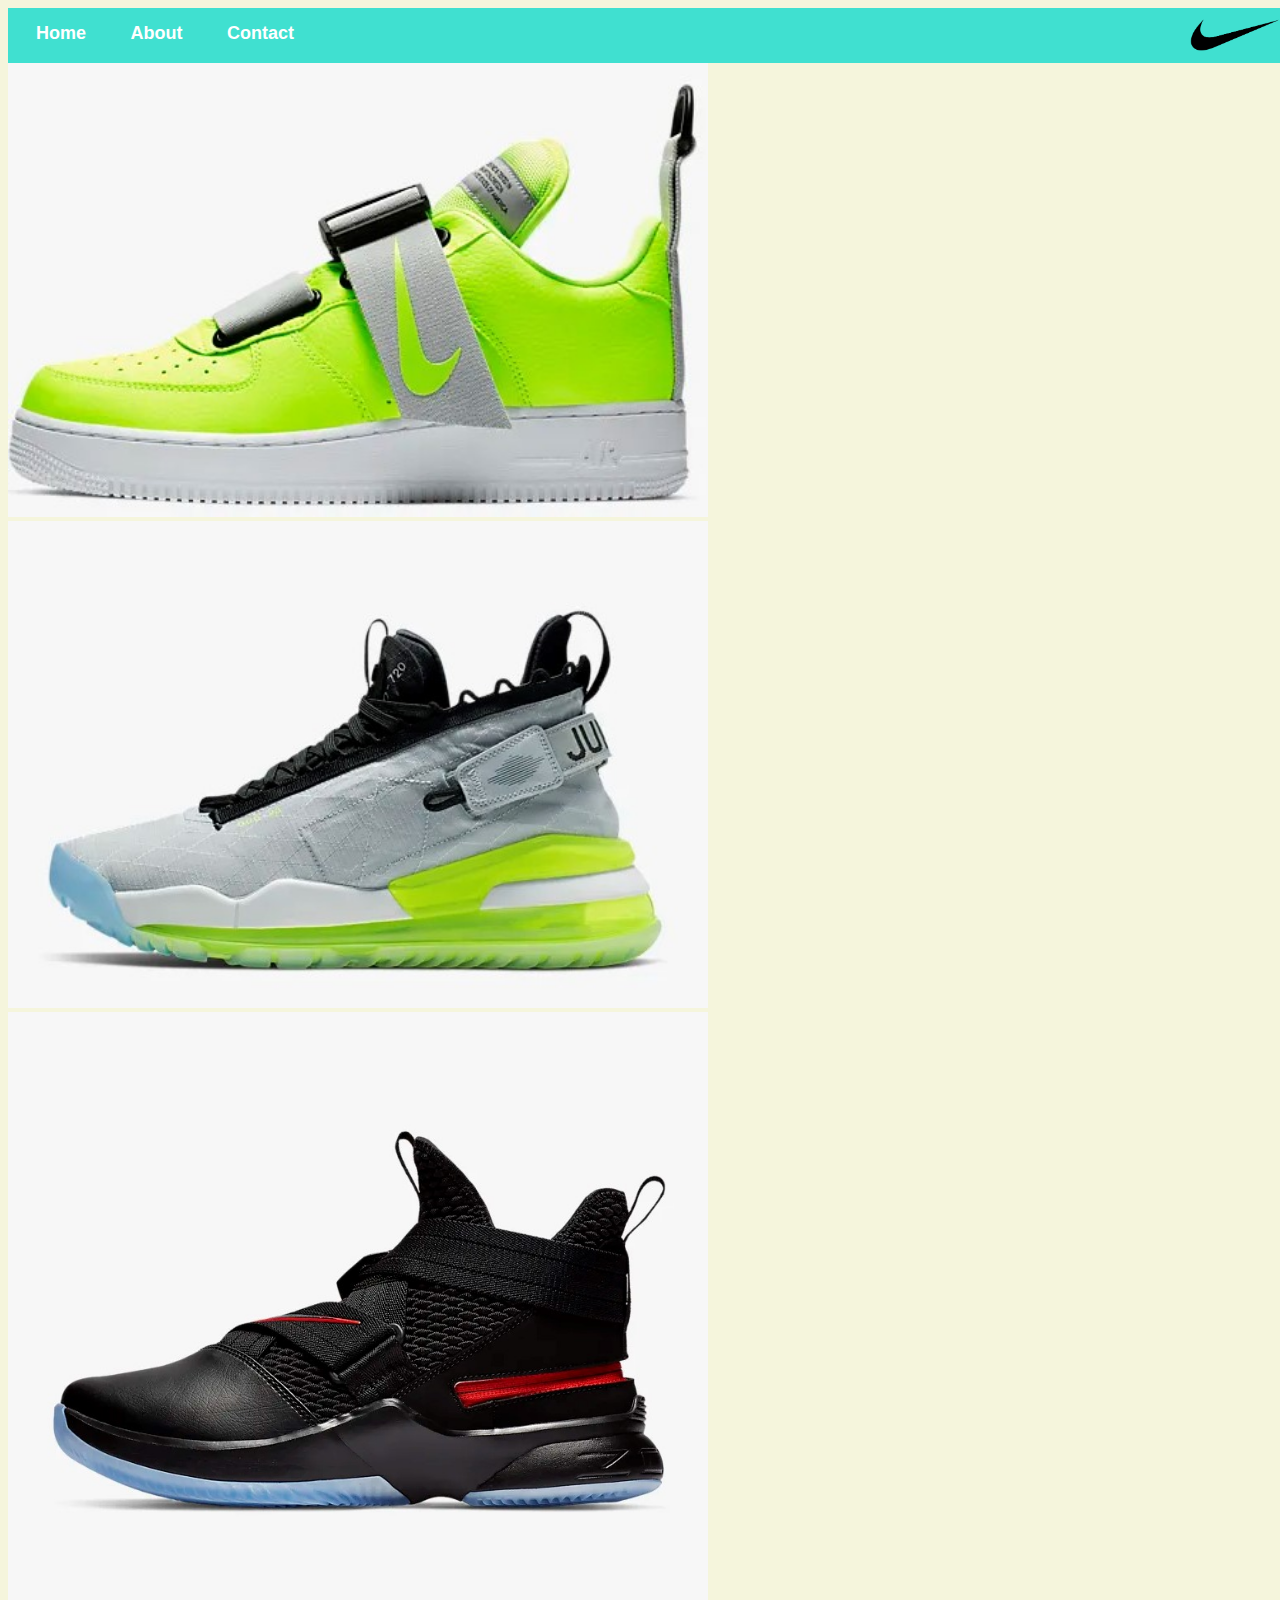
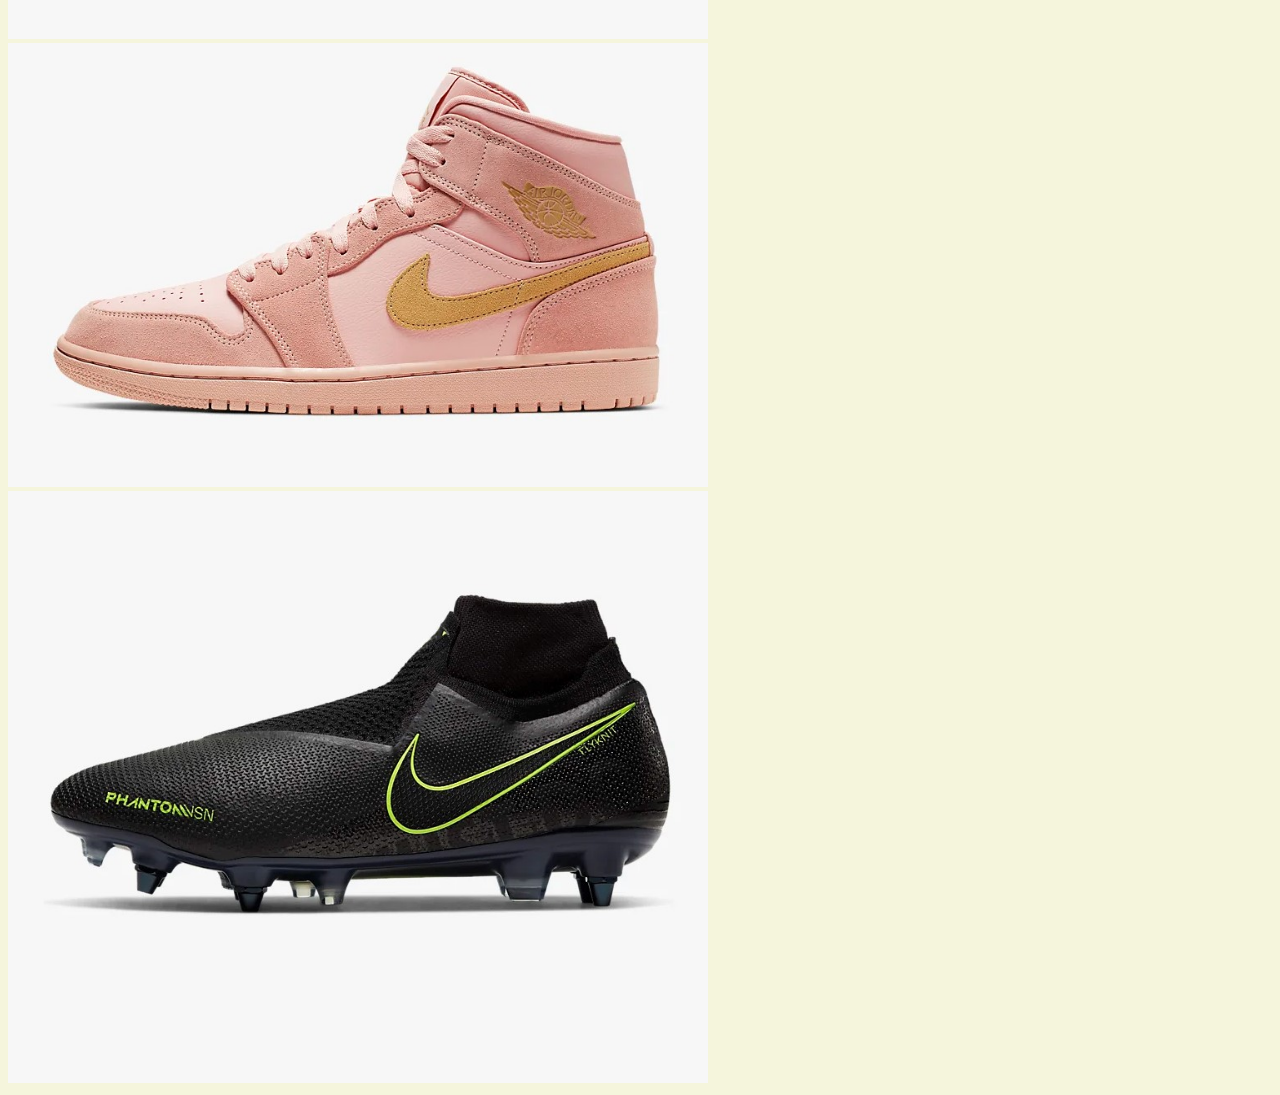
<file: index.html>
<!DOCTYPE html>
<html>
      <head>
            <link rel="stylesheet" href="style.css">
      </head>
      <body>
          <div id="menu">
          <a href="index.html">Home</a>
           <a href="about.html">About</a>
               <a href="contact.html">Contact</a>
              </div>
          
         <div class="gallery">
         <a href="Airforce-1.html"><img src="images/nikeair2.jpg" width="700"></a>
             <br>
             <a href="Jordan.html"><img src="images/jordan1.jpg" width="700"></a>
             <br/>
             <a href="Lebron-James.html"><img src="images/lebron%20james1.jpg"width="700"></a>
             <br/>
              <a href="Air-Jordan-1.html"><img src="images/airj1.jpg" width="700"></a>
             <br/>
              <a href="Phantom-Vision.html"><img src="images/pv1.jpg" width="700"></a>
          </div>
           
         
      </body>
</html>
</file>
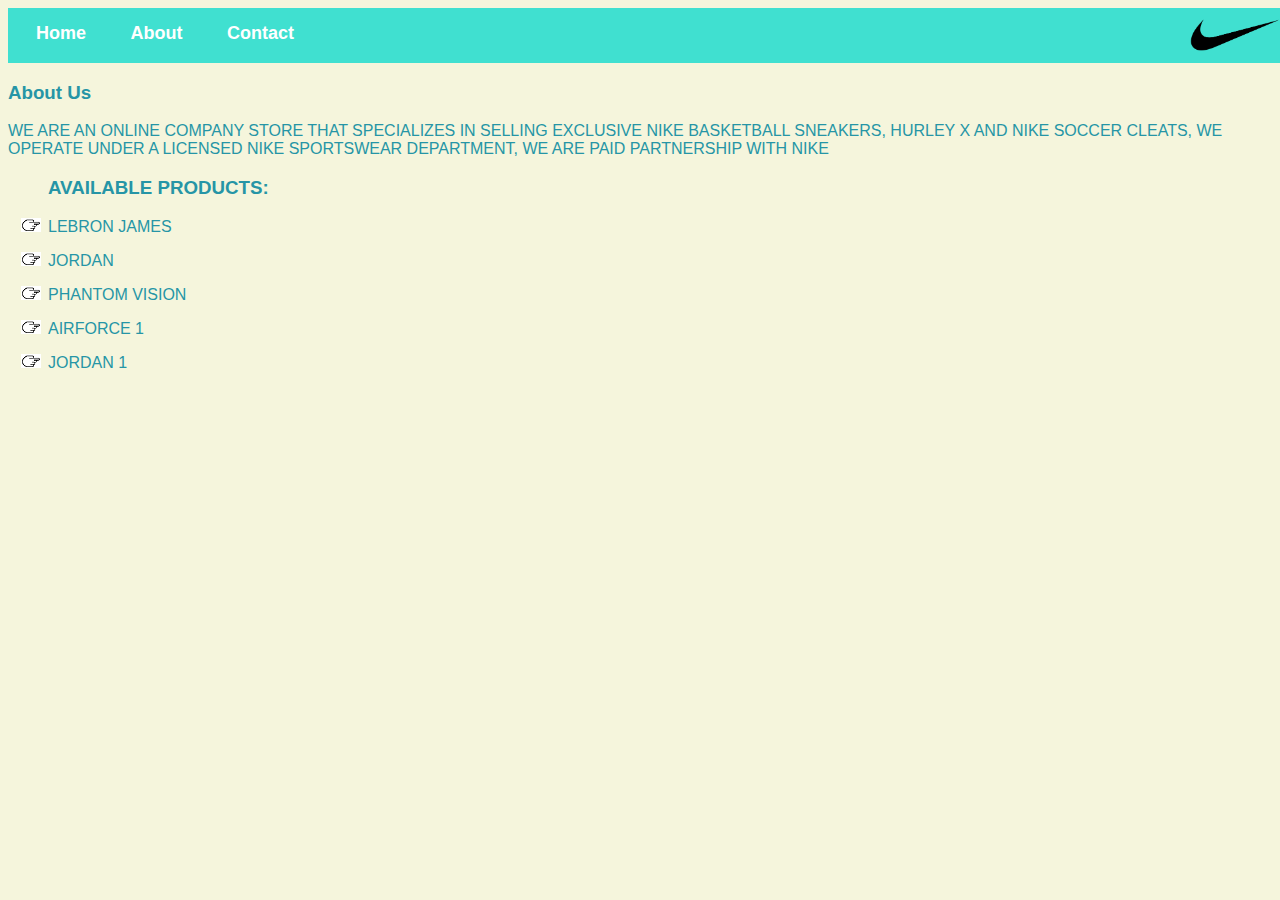
<file: about.html>
<!DOCTYPE html>
<html>
      <head>
            <link rel="stylesheet" href="style.css">
      </head>
      <body>
          <div id="menu">
          <a href="index.html">Home</a>
           <a href="about.html">About</a>
               <a href="contact.html">Contact</a>
          </div>
              <div>
                  <h3>About Us</h3>
     <p>WE ARE AN  ONLINE COMPANY STORE THAT SPECIALIZES IN SELLING EXCLUSIVE NIKE BASKETBALL SNEAKERS, HURLEY X AND NIKE SOCCER CLEATS, WE OPERATE UNDER A LICENSED NIKE SPORTSWEAR DEPARTMENT, WE ARE PAID PARTNERSHIP WITH NIKE </p>
           
              <ul>
             <h3> AVAILABLE PRODUCTS:</h3>
             <li> <p>LEBRON JAMES</p></li>
             <li> <p>JORDAN</p></li>
             <li> <p>PHANTOM VISION</p></li>
            <li>  <p>AIRFORCE 1</p></li>
             <li> <p>JORDAN 1</p></li>
                  </ul>
          </div>
         
           
         
      </body>
</html>
</file>
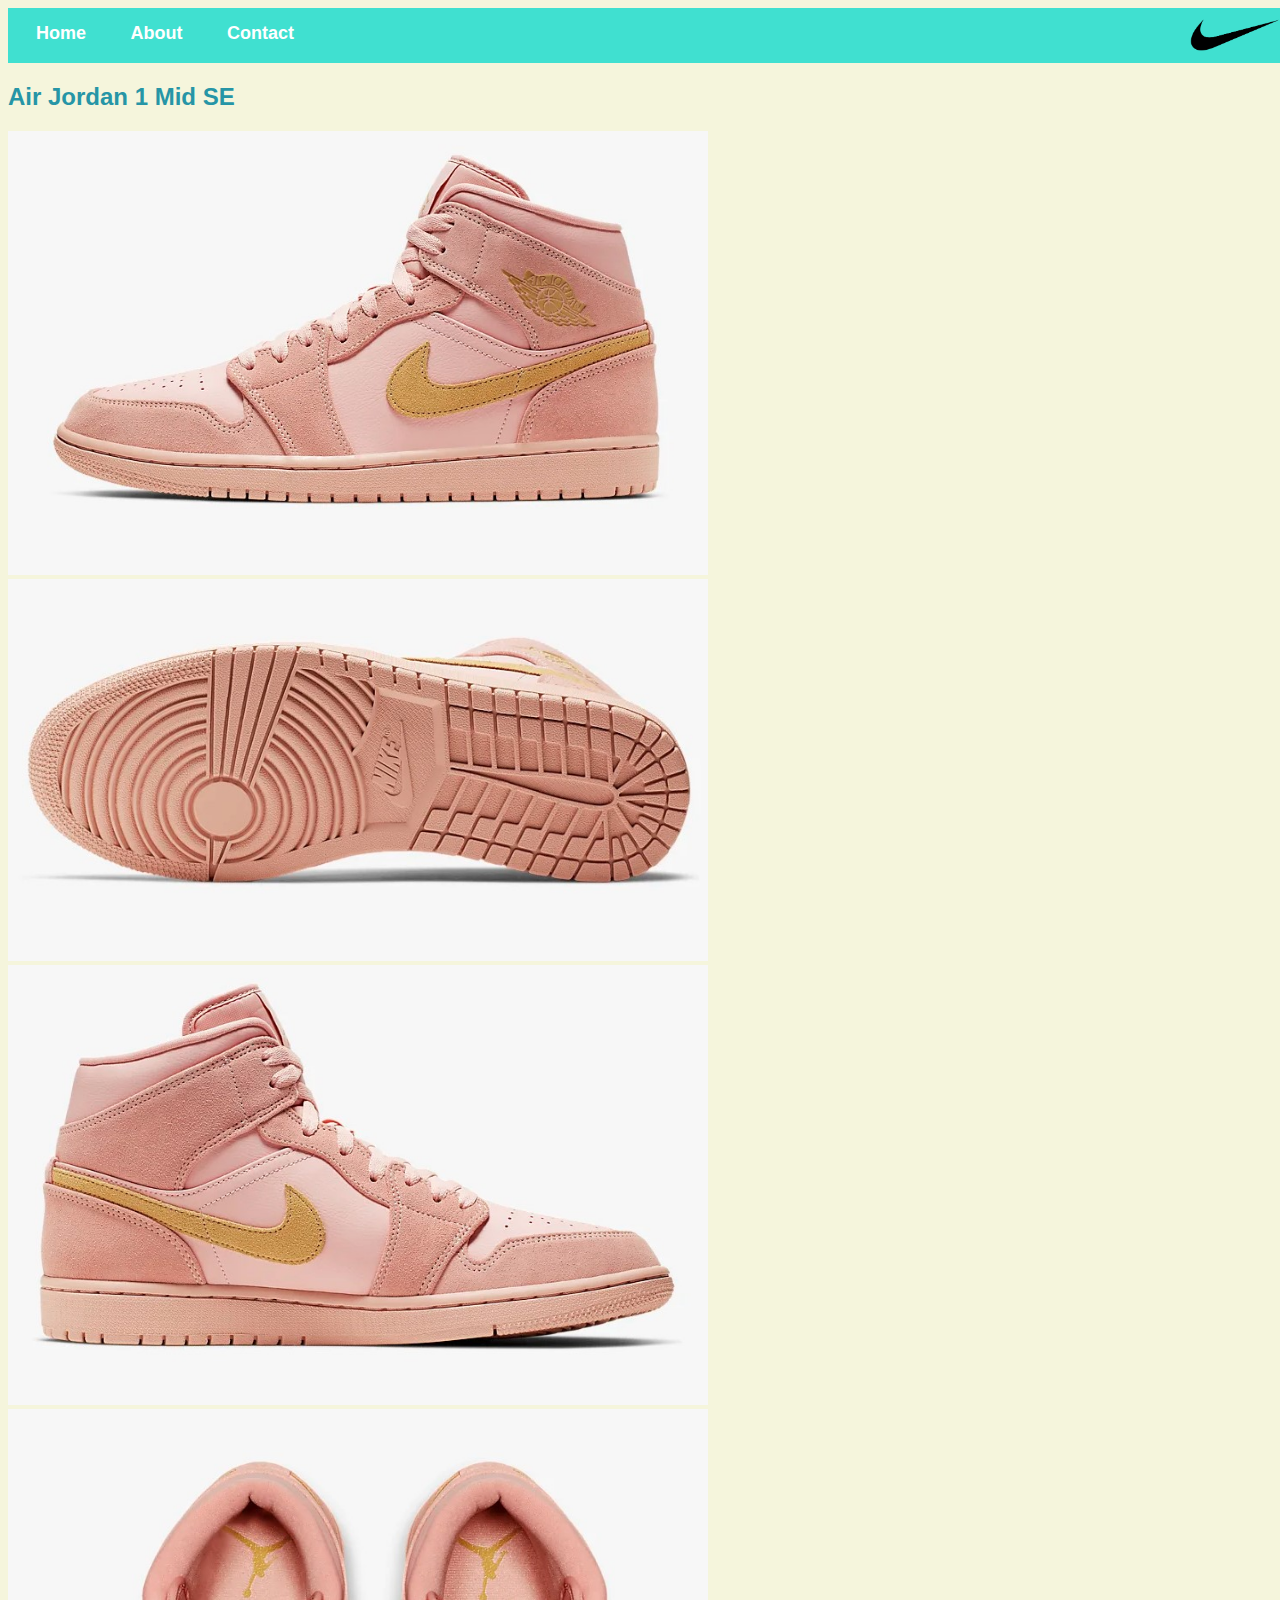
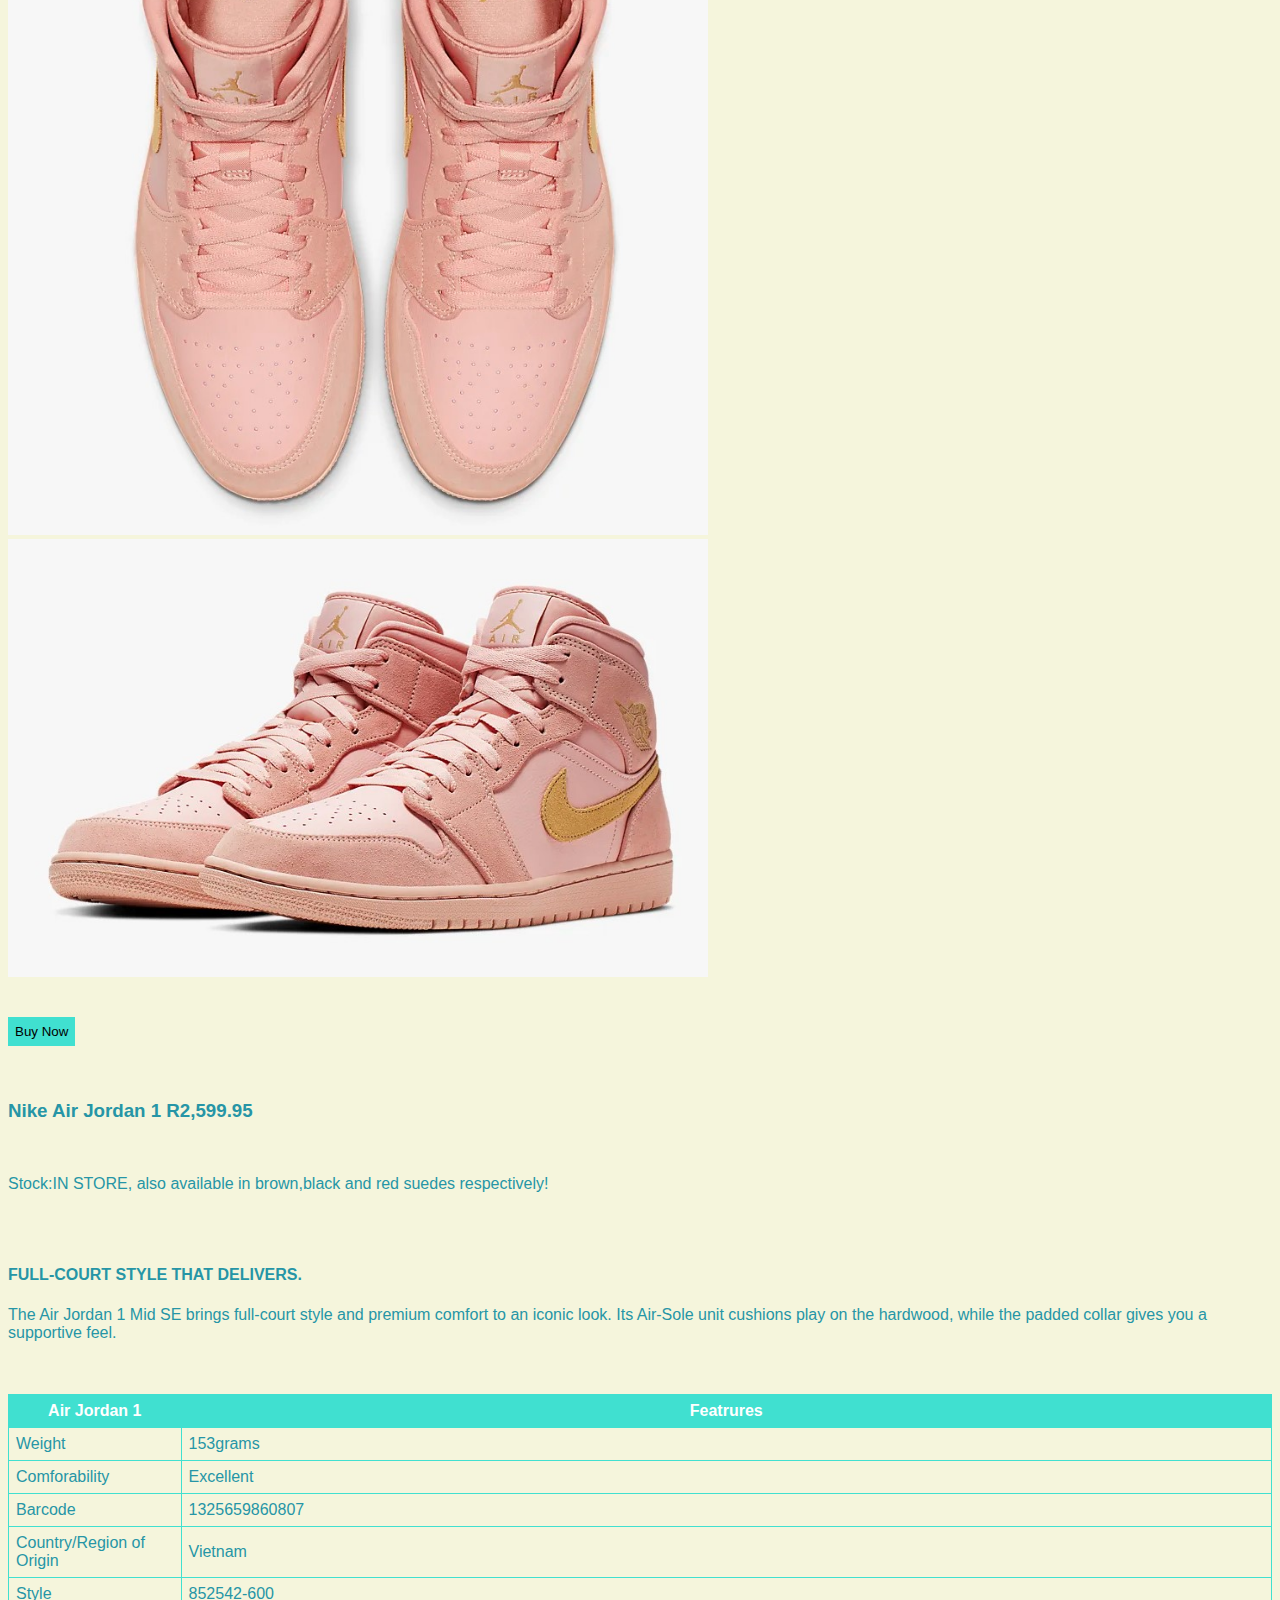
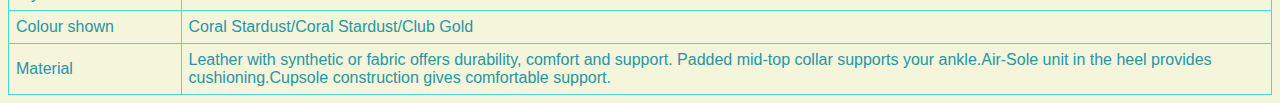
<file: Air-Jordan-1.html>
<!DOCTYPE html>
<html>
      <head>
            <link rel="stylesheet" href="style.css">
      </head>
      <body>
          <div id="menu">
          <a href="index.html">Home</a>
           <a href="about.html">About</a>
               <a href="contact.html">Contact</a>
          </div>
         <h2>Air Jordan 1 Mid SE</h2>
             <div class="gallery"> 
            <img src="images/airj1.jpg" width="700">
            <br/>
            <img src="images/airj1,1.jpg" width="700">
            <br/>
            <img src="images/airj1,2.jpg" width="700">
            <br/>
             <img src="images/airj1,3.jpg" width="700">
            <br/>
             <img src="images/airj1,4.jpg" width="700">
     </div> 
           <br/><br/>
          <a href="buy-now.html"> <div class="submit"> <input class="button" type="Submit" value="Buy Now"></div></a> 
          <br/><br/>
          
          <h3>Nike Air Jordan 1 R2,599.95</h3>
          <br/>
          <p>Stock:IN STORE, also available in brown,black and red suedes respectively!</p>
          <br/><br/>
          
                   <h4>FULL-COURT STYLE THAT DELIVERS.</h4> 


<p>The Air Jordan 1 Mid SE brings full-court style and premium comfort to an iconic look. Its Air-Sole unit cushions play on the hardwood, while the padded collar gives you a supportive feel.</p>
       
           <br/><br/>


             <table border="1">
              <tr>
         <th> Air Jordan 1</th>
                  <th>Featrures</th>

          </tr>
          
          
          <tr>    <td>Weight</td>
                  <td>153grams</td>
          </tr>
              <tr>   <td>Comforability</td>
                     <td>Excellent</td>
          </tr>
              <tr>
                       <td>Barcode</td>
                       <td>1325659860807</td>
              </tr>
              <tr>
                      <td>Country/Region of Origin</td> 
                  <td>Vietnam</td>
              </tr>
              <tr>
                     <td>Style</td>
                  <td> 852542-600</td>
              </tr>
              <tr>
              <td>Colour shown</td>
                  <td>Coral Stardust/Coral Stardust/Club Gold</td>
              </tr>
                 <tr>
                 <td>Material</td>
                  <td>Leather with synthetic or fabric offers durability, comfort and support.
Padded mid-top collar supports your ankle.Air-Sole unit in the heel provides cushioning.Cupsole construction gives comfortable support.</td>
              </tr>
          </table>
      </body>
</html>
</file>
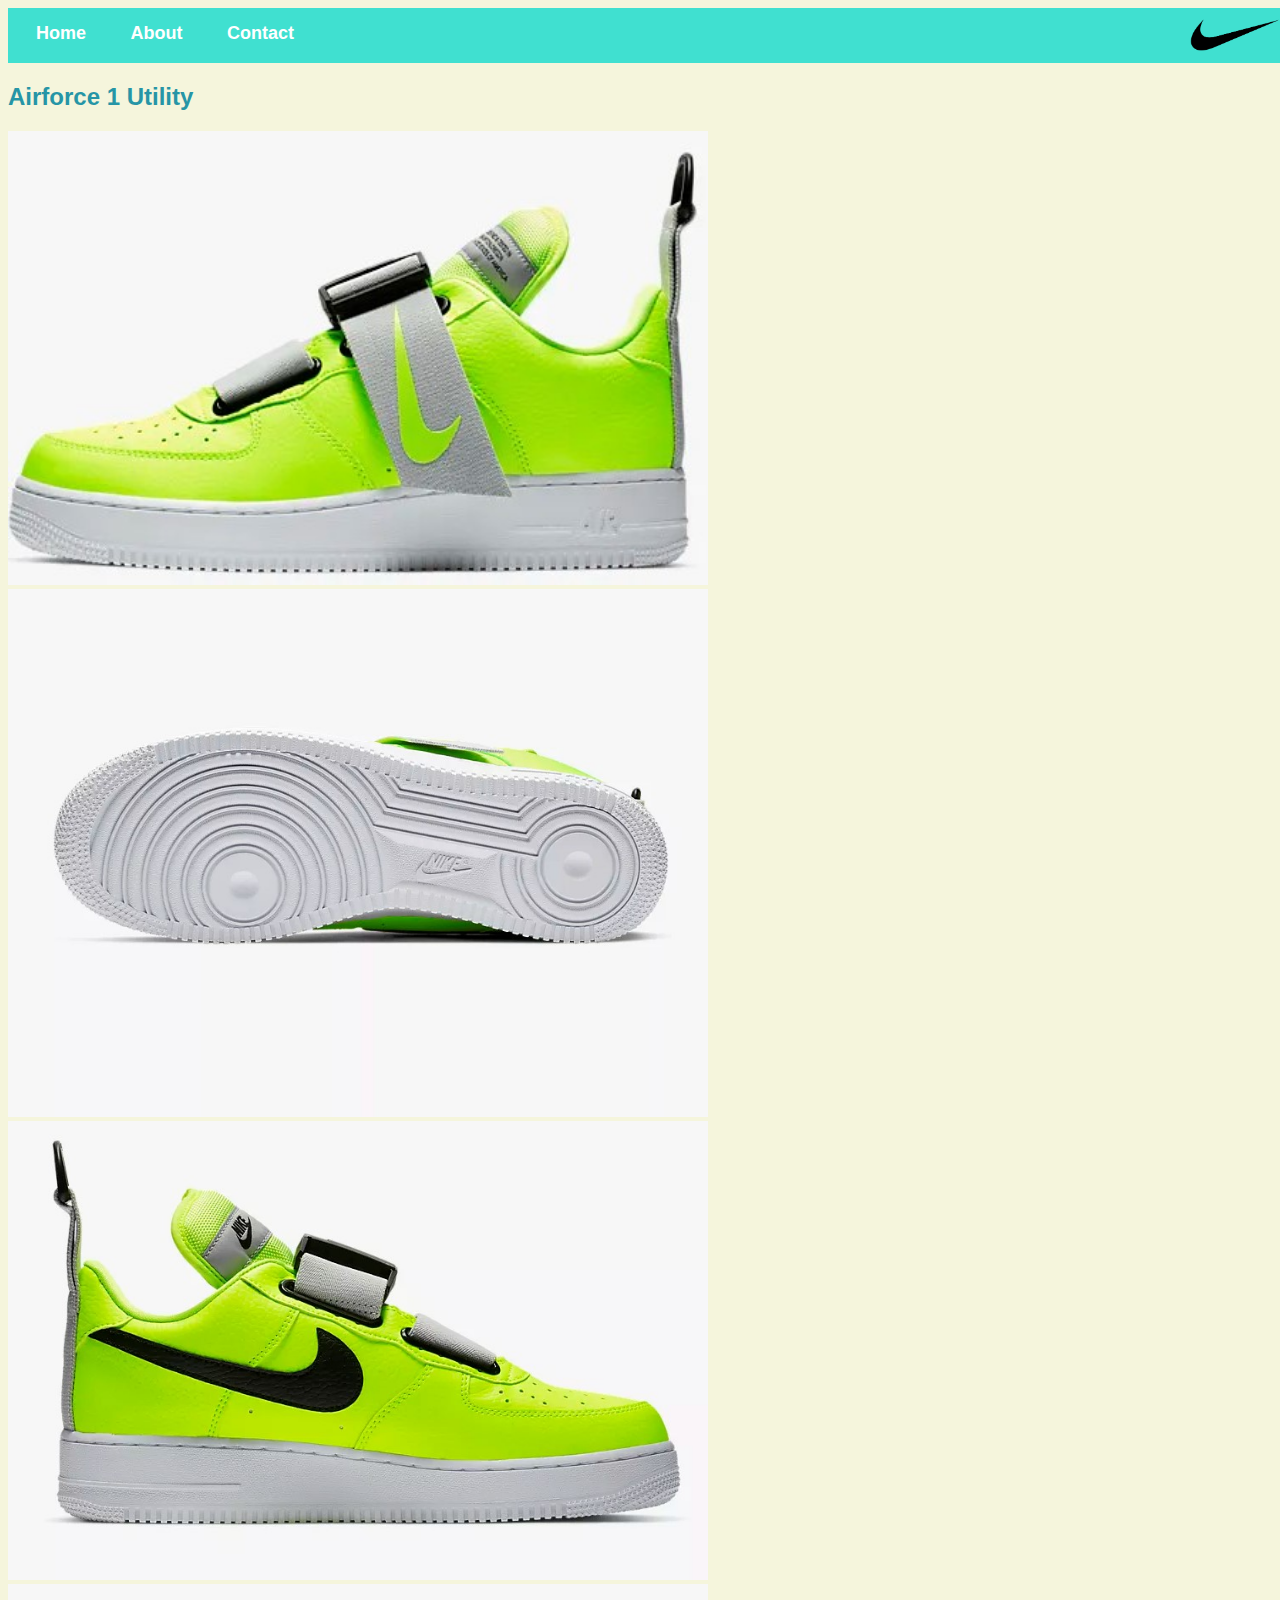
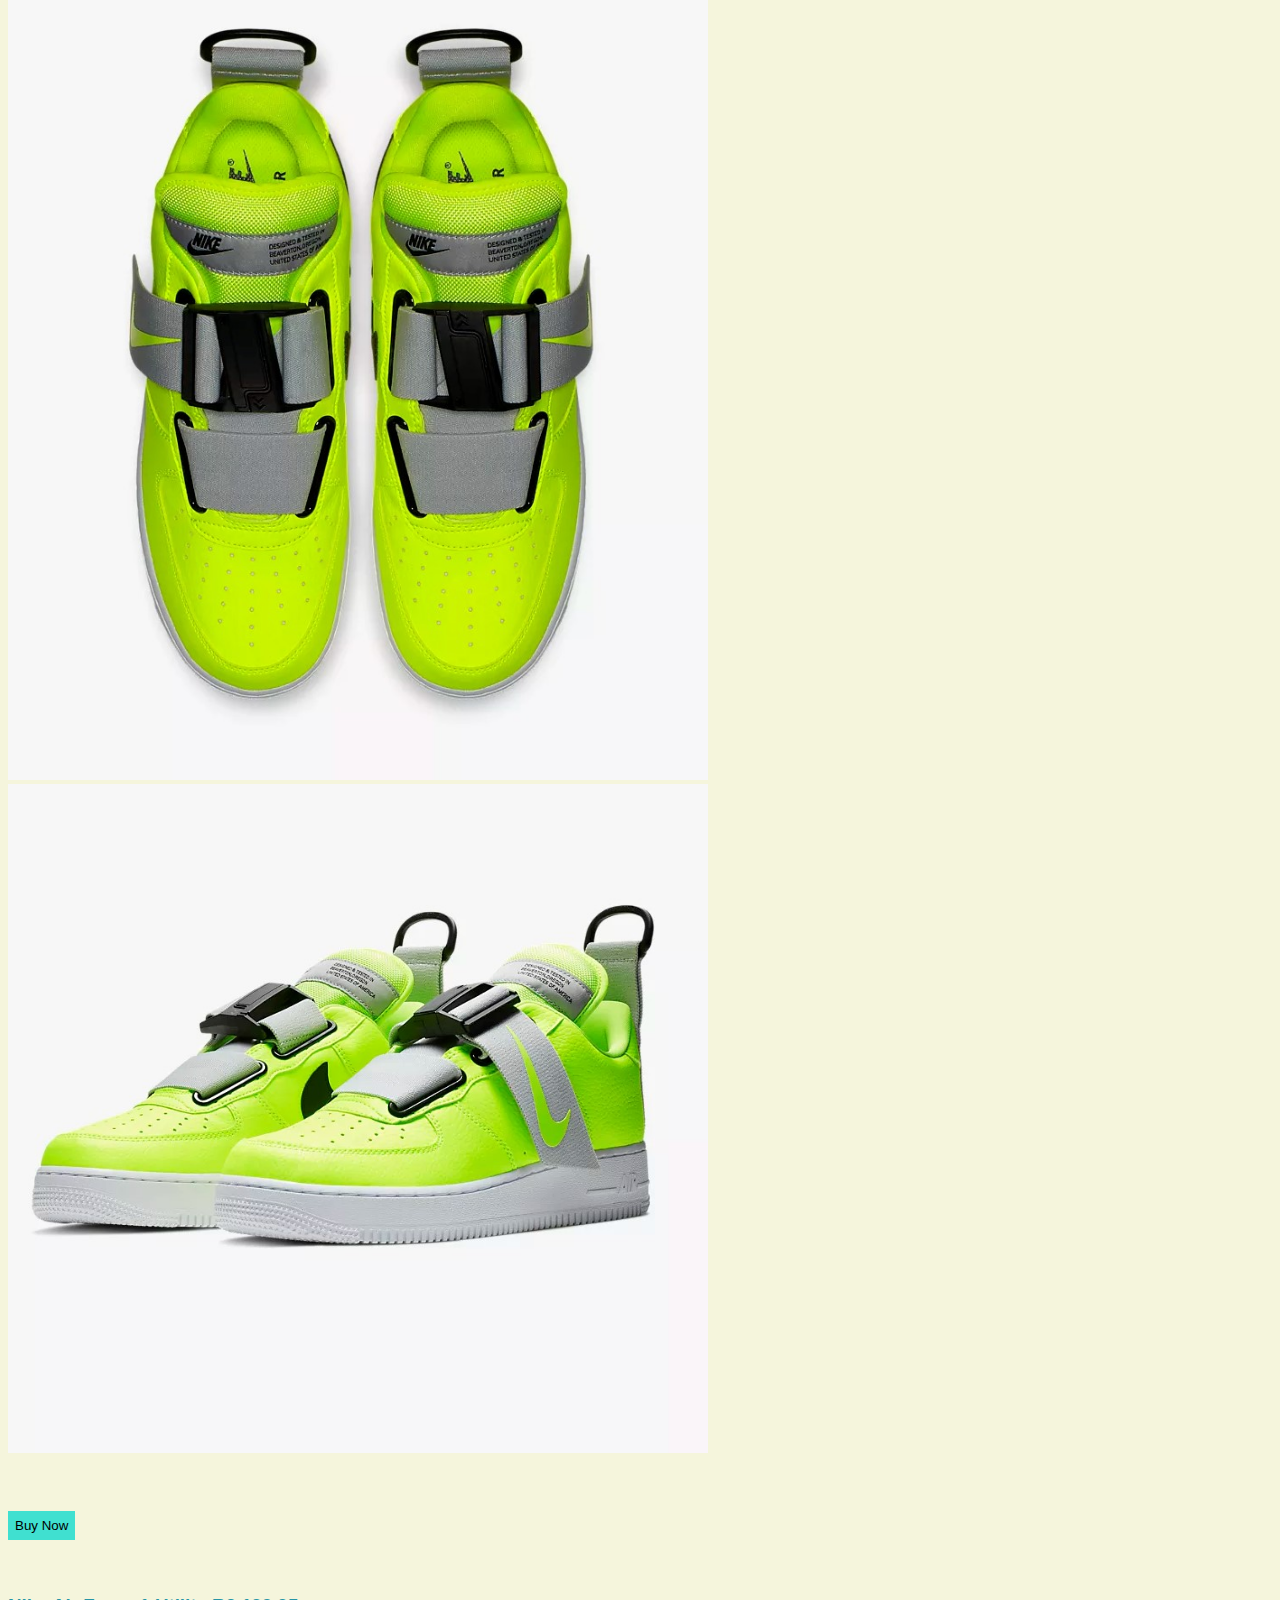
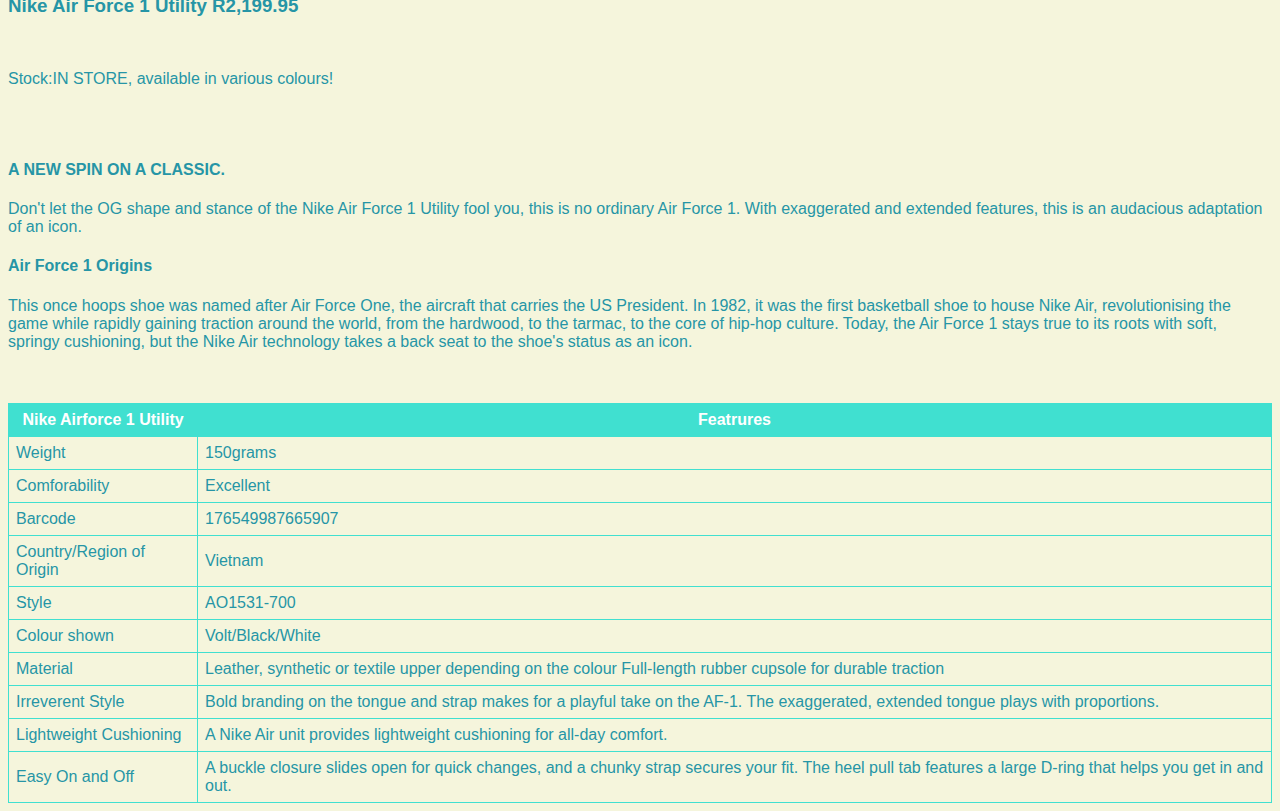
<file: Airforce-1.html>
<!DOCTYPE html>
<html>
      <head>
            <link rel="stylesheet" href="style.css">
      </head>
      <body>
          <div id="menu">
          <a href="index.html">Home</a>
           <a href="about.html">About</a>
               <a href="contact.html">Contact</a>
              
    </div>
         <h2>Airforce 1 Utility</h2>
        <div class="gallery"> 
            <img src="images/nikeair2.jpg" width="700">
            <br/>
            <img src="images/nikeairforce1,1.jpg" width="700">
            <br/>
            <img src="images/nikeairforce1,2.jpg" width="700">
            <br/>
             <img src="images/nikeairforce1,3.jpg" width="700">
            <br/>
             <img src="images/nikeairforce1,4.jpg" width="700">
            <br/><br/>
            
            
     </div> 
          <br/><br/>
          <a href="buy-now.html"><div class="submit"> <input class="button" type="Submit" value="Buy Now"></div></a>
          <br/><br/>
          
          <h3>Nike Air Force 1 Utility R2,199.95</h3>
          <br/>
          <p>Stock:IN STORE, available in various colours!</p>
          <br/><br/>
          
          
          <h4> A NEW SPIN ON A CLASSIC.</h4>


<p>Don't let the OG shape and stance of the Nike Air Force 1 Utility fool you, this is no ordinary Air Force 1. With exaggerated and extended features, this is an audacious adaptation of an icon.</p>




        
    

          <h4>Air Force 1 Origins</h4>

          <p>This once hoops shoe was named after Air Force One, the aircraft that carries the US President. In 1982, it was the first basketball shoe to house Nike Air, revolutionising the game while rapidly gaining traction around the world, from the hardwood, to the tarmac, to the core of hip-hop culture. Today, the Air Force 1 stays true to its roots with soft, springy cushioning, but the Nike Air technology takes a back seat to the shoe's status as an icon.</p>

<br/><br/>
         
          
          <table border="1">
              <tr>
         <th>Nike Airforce 1 Utility</th>
                  <th>Featrures</th>

          </tr>
          
          
          <tr>    <td>Weight</td>
                  <td>150grams</td>
          </tr>
              <tr>   <td>Comforability</td>
                     <td>Excellent</td>
          </tr>
              <tr>
                       <td>Barcode</td>
                       <td>176549987665907</td>
              </tr>
              <tr>
                      <td>Country/Region of Origin</td> 
                  <td>Vietnam</td>
              </tr>
              <tr>
                     <td>Style</td>
                  <td> AO1531-700</td>
              </tr>
              <tr>
              <td>Colour shown</td>
                  <td>Volt/Black/White</td>
              </tr>
              <tr>
                  <td>Material</td>
                  <td>Leather, synthetic or textile upper depending on the colour
Full-length rubber cupsole for durable traction</td>
              </tr>
              <tr>
               <td>Irreverent Style</td>

          <td>Bold branding on the tongue and strap makes for a playful take on the AF-1. The exaggerated, extended tongue plays with proportions.</td>
              </tr>
              <tr>
                  <td>Lightweight Cushioning</td>
                  
                  <td>A Nike Air unit provides lightweight cushioning for all-day comfort. </td>
          </tr>
              <tr>
              <td> Easy On and Off</td>
                  <td>A buckle closure slides open for quick changes, and a chunky strap secures your fit. The heel pull tab features a large D-ring that helps you get in and out.</td>
              </tr>
          
          
          </table>
          
          
          
          
          
          
          
          
          
          
      </body>
</html>
</file>
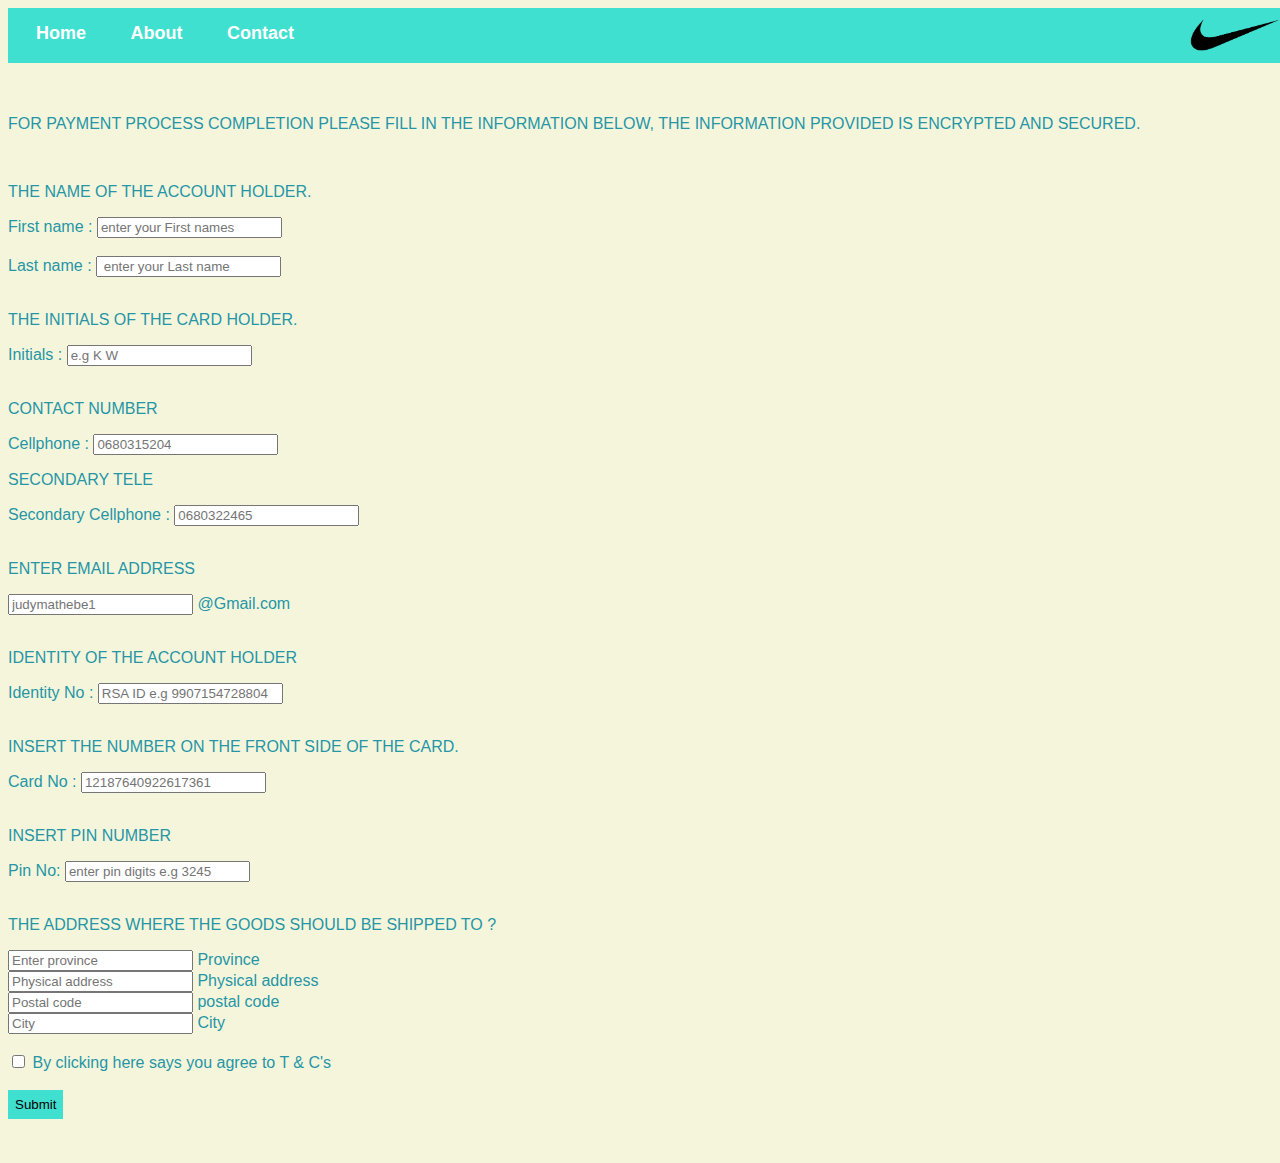
<file: buy-now.html>
<!DOCTYPE html>
<html>
<head>
    <link rel="stylesheet" href="style.css"> 
</head>
    <body>
         <div id="menu">
          <a href="index.html">Home</a>
           <a href="about.html">About</a>
               <a href="contact.html">Contact</a>
        </div>
      <form class="my-form">
             <div class="form-group">
                 <br><br>
                 <p>FOR PAYMENT PROCESS COMPLETION PLEASE FILL IN THE INFORMATION BELOW, THE INFORMATION PROVIDED IS ENCRYPTED AND SECURED.</p>
                 <br/>
    <p>THE NAME OF THE ACCOUNT HOLDER.</p>
                   <label for="firstname">First name : </label><input type="text" placeholder="enter your First names" id="firstname"/>
                 <br><br>
                   <label for="lastname">Last name : </label><input type="text" placeholder=" enter your Last name" id="lastname"/>
       <br/><br/>
                 <p>THE INITIALS OF THE CARD HOLDER.</p>
                 <label for="coment">Initials : </label><input type="text" placeholder="e.g K W" name="comment" />
                 <br/><br/>
                 <p>CONTACT NUMBER</p>
                 <label for="coment"> Cellphone : </label><input type="text" placeholder="0680315204" name="comment" />
                    <br/>
                 <p>SECONDARY TELE</p>
                <label for="coment"> Secondary Cellphone : </label><input type="text" placeholder="0680322465" name="comment" />
                    <br/><br/>
                 <p>ENTER EMAIL ADDRESS</p>
                  <input type="text" placeholder="judymathebe1" name="comment" /><label for="coment">  @Gmail.com </label>
                 <br/><br/>
        <p>IDENTITY OF THE ACCOUNT HOLDER</p>         
       <label for="lastname">Identity No : </label><input type="text" placeholder="RSA ID e.g 9907154728804" id="lastname"/>
              <br/><br/>
                 <p>INSERT THE NUMBER ON THE FRONT SIDE OF THE CARD.</p>
       <label for="coment">Card No : </label><input type="text" placeholder="12187640922617361" name="comment" />
                <br><br>
                 <p>INSERT PIN NUMBER</p>
       <label for="coment">Pin No: </label><input type="text" placeholder="enter pin digits e.g 3245" name="comment" />
                 <br/><br/>
                 <p>THE ADDRESS WHERE THE GOODS SHOULD BE SHIPPED TO ?</p>
                 <input type="text" placeholder="Enter province" name="comment" /><label for="coment">  Province</label>
                        <br/>          
                 <input type="text" placeholder="Physical address" name="comment" /><label for="coment">  Physical address </label>
                 <br/>
                 <input type="text" placeholder="Postal code" name="comment" /><label for="coment"> postal code </label>
                 <br/>
                <input type="text" placeholder="City" name="comment" /> <label for="coment"> City </label>
                 <br><br>
         <input type="checkbox" name="vehicle" id="truck" />
       <label for="vehicle">By clicking here says you agree to T & C's</label>
                 <br><br>
                  
             </div>
         </form>
        <a href="message-sent.html"><div class="submit"> <input class="button" type="Submit" value="Submit"></div></a>
                  <br/><br/>
        
     </body>
</html>
</file>
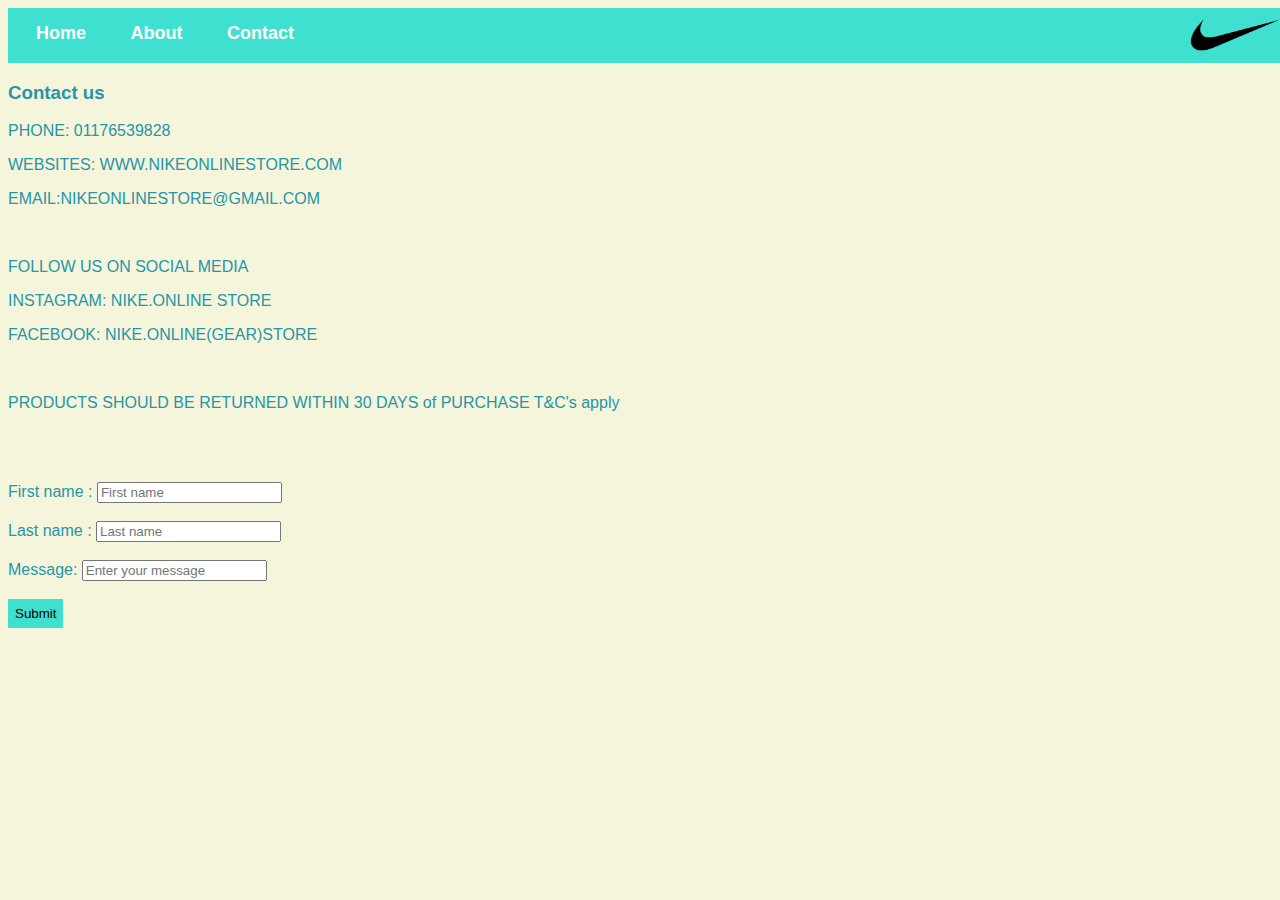
<file: contact.html>
<!DOCTYPE html>
<html>
      <head>
            <link rel="stylesheet" href="style.css">
      </head>
      <body>
          <div id="menu">
          <a href="index.html">Home</a>
           <a href="about.html">About</a>
               <a href="contact.html">Contact</a> 
              </div>
              <div>
              <h3>Contact us</h3>
              <p>PHONE: 01176539828</p>
              <p>WEBSITES: WWW.NIKEONLINESTORE.COM</p>
              <p>EMAIL:NIKEONLINESTORE@GMAIL.COM</p>
              <br/>
              <p>FOLLOW US ON SOCIAL MEDIA</p>
              <p>INSTAGRAM: NIKE.ONLINE STORE</p>
              <p>FACEBOOK: NIKE.ONLINE(GEAR)STORE</p>
              <br/>
              
              <p>PRODUCTS SHOULD BE RETURNED WITHIN 30 DAYS of PURCHASE T&C's apply</p>
              <br/><br/><br/>
         
          
          <form class="my-form">
             <div class="form-group">
    
        <label for="firstname">First name : </label><input type="text" placeholder="First name" id="firstname"/>
       <br/><br/>
       <label for="lastname">Last name : </label><input type="text" placeholder="Last name" id="lastname"/>
       <br/><br/> 
     
       
       
       <label for="coment">Message: </label><input type="text" placeholder="Enter your message" name="comment" />
       
       
       <br/><br/>
             
              
              
           
           </div>
      
        </form>
                 <a href="sent-via-contact.html"> <div class="submit" href="sent-via-contact.html"> <input class="button" type="Submit" value="Submit"></div></a>
              
 </div>
          
         
      </body>
</html>
</file>
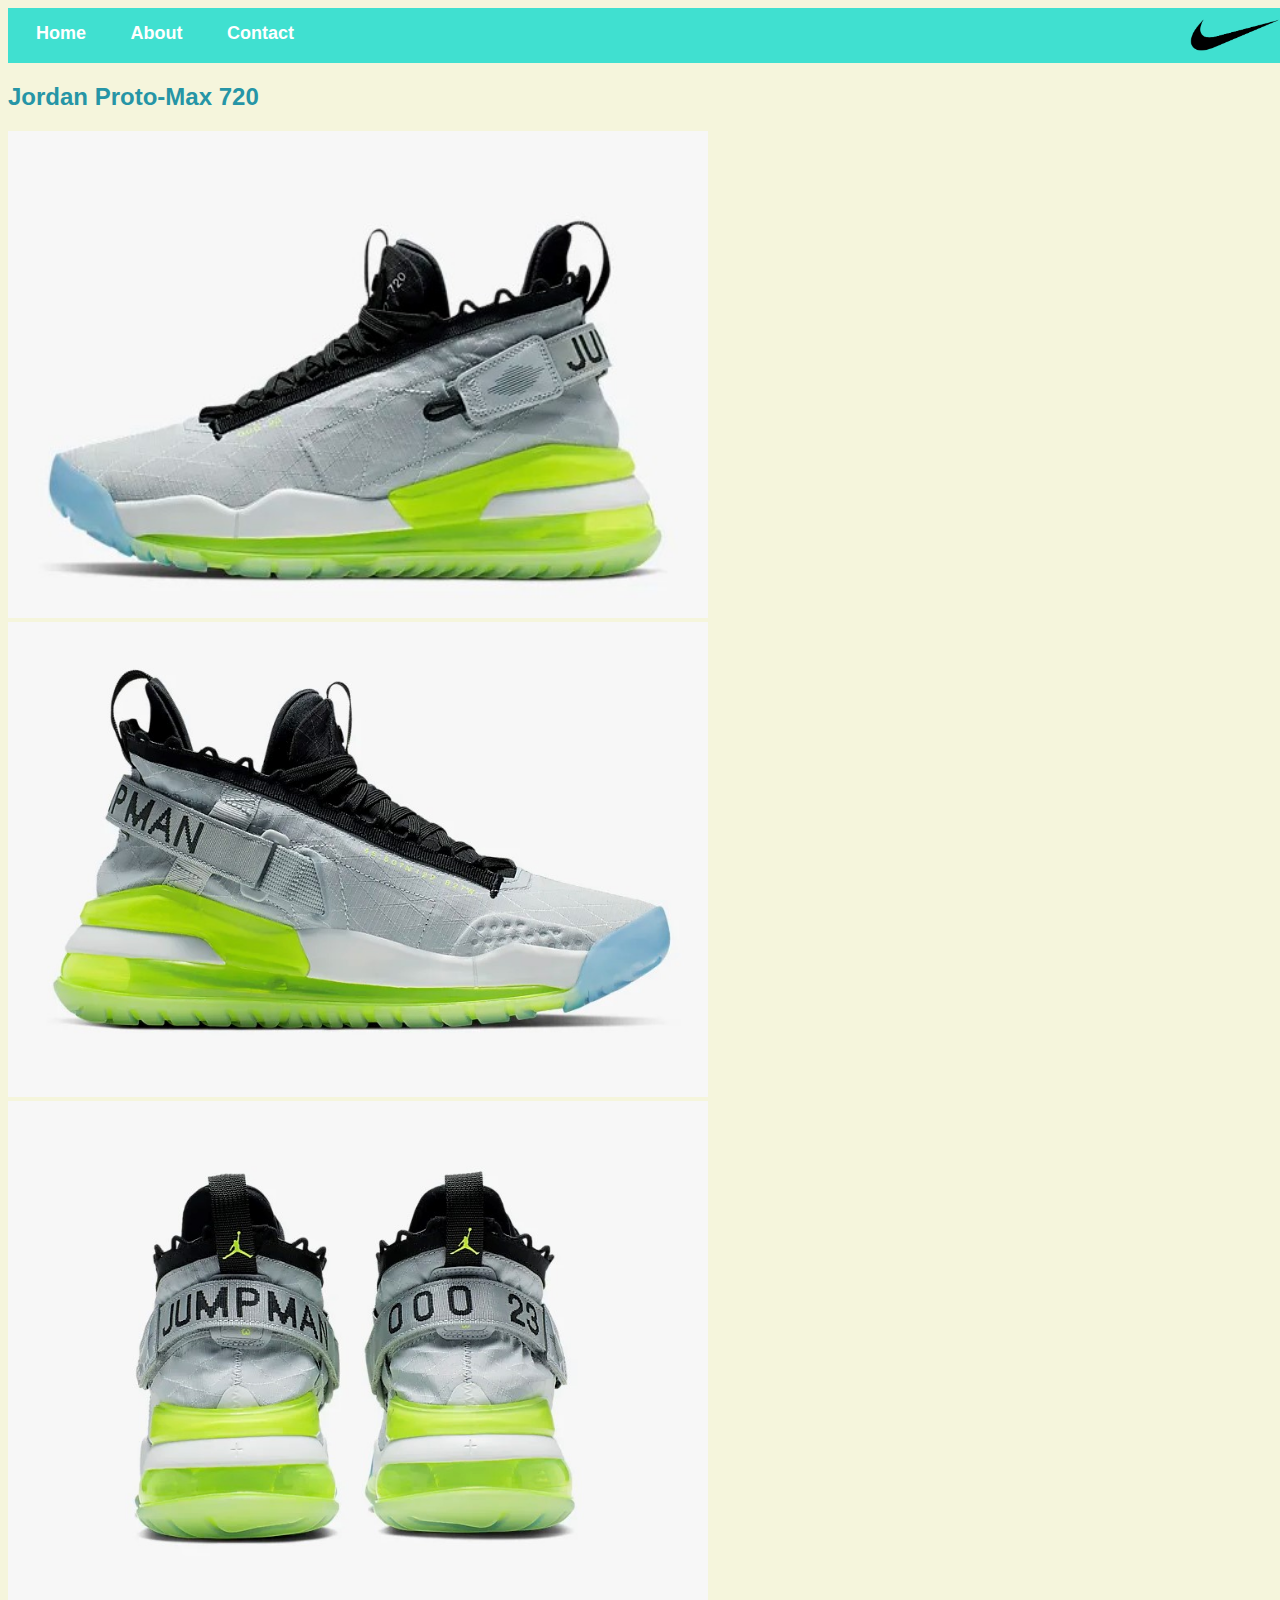
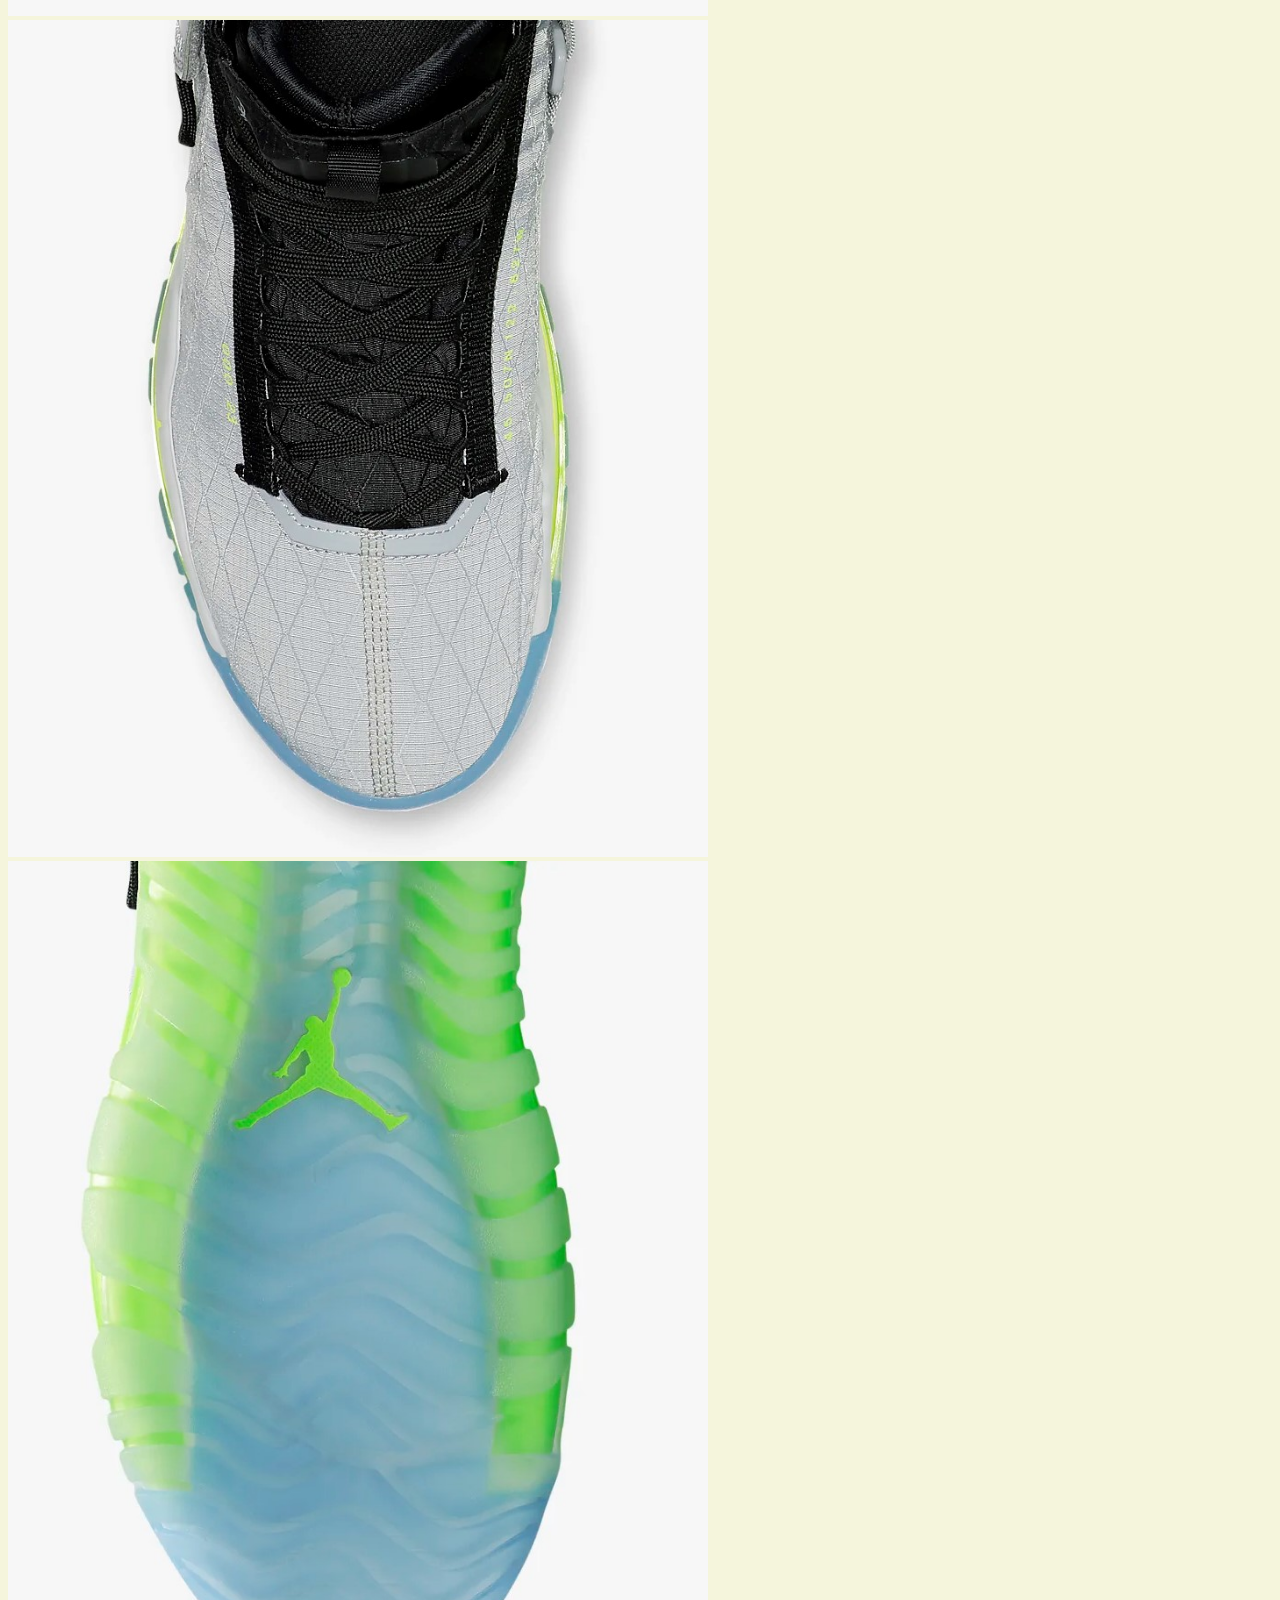
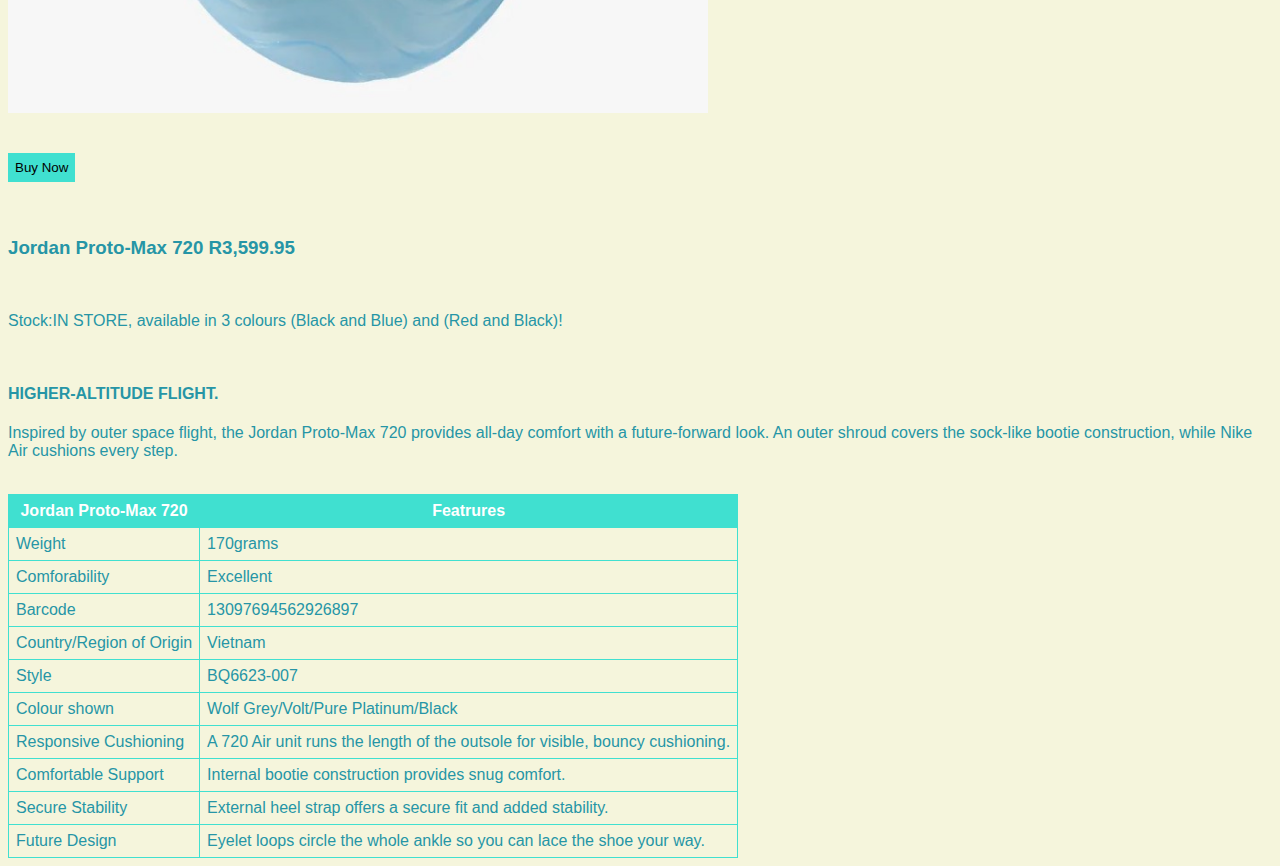
<file: Jordan.html>
<!DOCTYPE html>
<html>
      <head>
            <link rel="stylesheet" href="style.css">
      </head>
      <body>
          <div id="menu">
          <a href="index.html">Home</a>
           <a href="about.html">About</a>
               <a href="contact.html">Contact</a>
          </div>
         <h2>Jordan Proto-Max 720</h2>
            <div class="gallery"> 
            <img src="images/jordan1.jpg" width="700">
            <br/>
            <img src="images/jordan1,1.jpg" width="700">
            <br/>
            <img src="images/jordan1,2.jpg" width="700">
            <br/>
             <img src="images/jordan1,3.jpg" width="700">
            <br/>
             <img src="images/jordan1,4.jpg" width="700">
     </div> 
           <br/><br/>
           <a href="buy-now.html"> <div class="submit"> <input class="button" type="Submit" value="Buy Now"></div></a>
          <br/><br/>
          
          <h3>Jordan Proto-Max 720 R3,599.95</h3>
          <br/>
          <p>Stock:IN STORE, available in 3 colours (Black and Blue) and (Red and Black)!</p>
          <br/>
          
         <h4>HIGHER-ALTITUDE FLIGHT.</h4> 
          
<p>Inspired by outer space flight, the Jordan Proto-Max 720 provides all-day comfort with a future-forward look. An outer shroud covers the sock-like bootie construction, while Nike Air cushions every step.</p>


<br>

              <table border="1">
              <tr>
         <th>Jordan Proto-Max 720</th>
                  <th>Featrures</th>

          </tr>
          
          
          <tr>    <td>Weight</td>
                  <td>170grams</td>
          </tr>
              <tr>   <td>Comforability</td>
                     <td>Excellent</td>
          </tr>
              <tr>
                       <td>Barcode</td>
                       <td>13097694562926897</td>
              </tr>
              <tr>
                      <td>Country/Region of Origin</td> 
                  <td>Vietnam</td>
              </tr>
              <tr>
                     <td>Style</td>
                  <td> BQ6623-007</td>
              </tr>
              <tr>
              <td>Colour shown</td>
                  <td> Wolf Grey/Volt/Pure Platinum/Black</td>
              </tr>
                    <tr>
                      <td>Responsive Cushioning</td> 
                  <td>A 720 Air unit runs the length of the outsole for visible, bouncy cushioning.</td>
              </tr>
              <tr>
                     <td>Comfortable Support</td>
                  <td> Internal bootie construction provides snug comfort.</td>
              </tr>
              <tr>
              <td>Secure Stability</td>
                  <td> External heel strap offers a secure fit and added stability.</td>
              </tr>
                  <tr>
                      <td>Future Design</td>
                      <td>Eyelet loops circle the whole ankle so you can lace the shoe your way.</td>
                  
                  </tr>
          </table>
      </body>
</html>
</file>
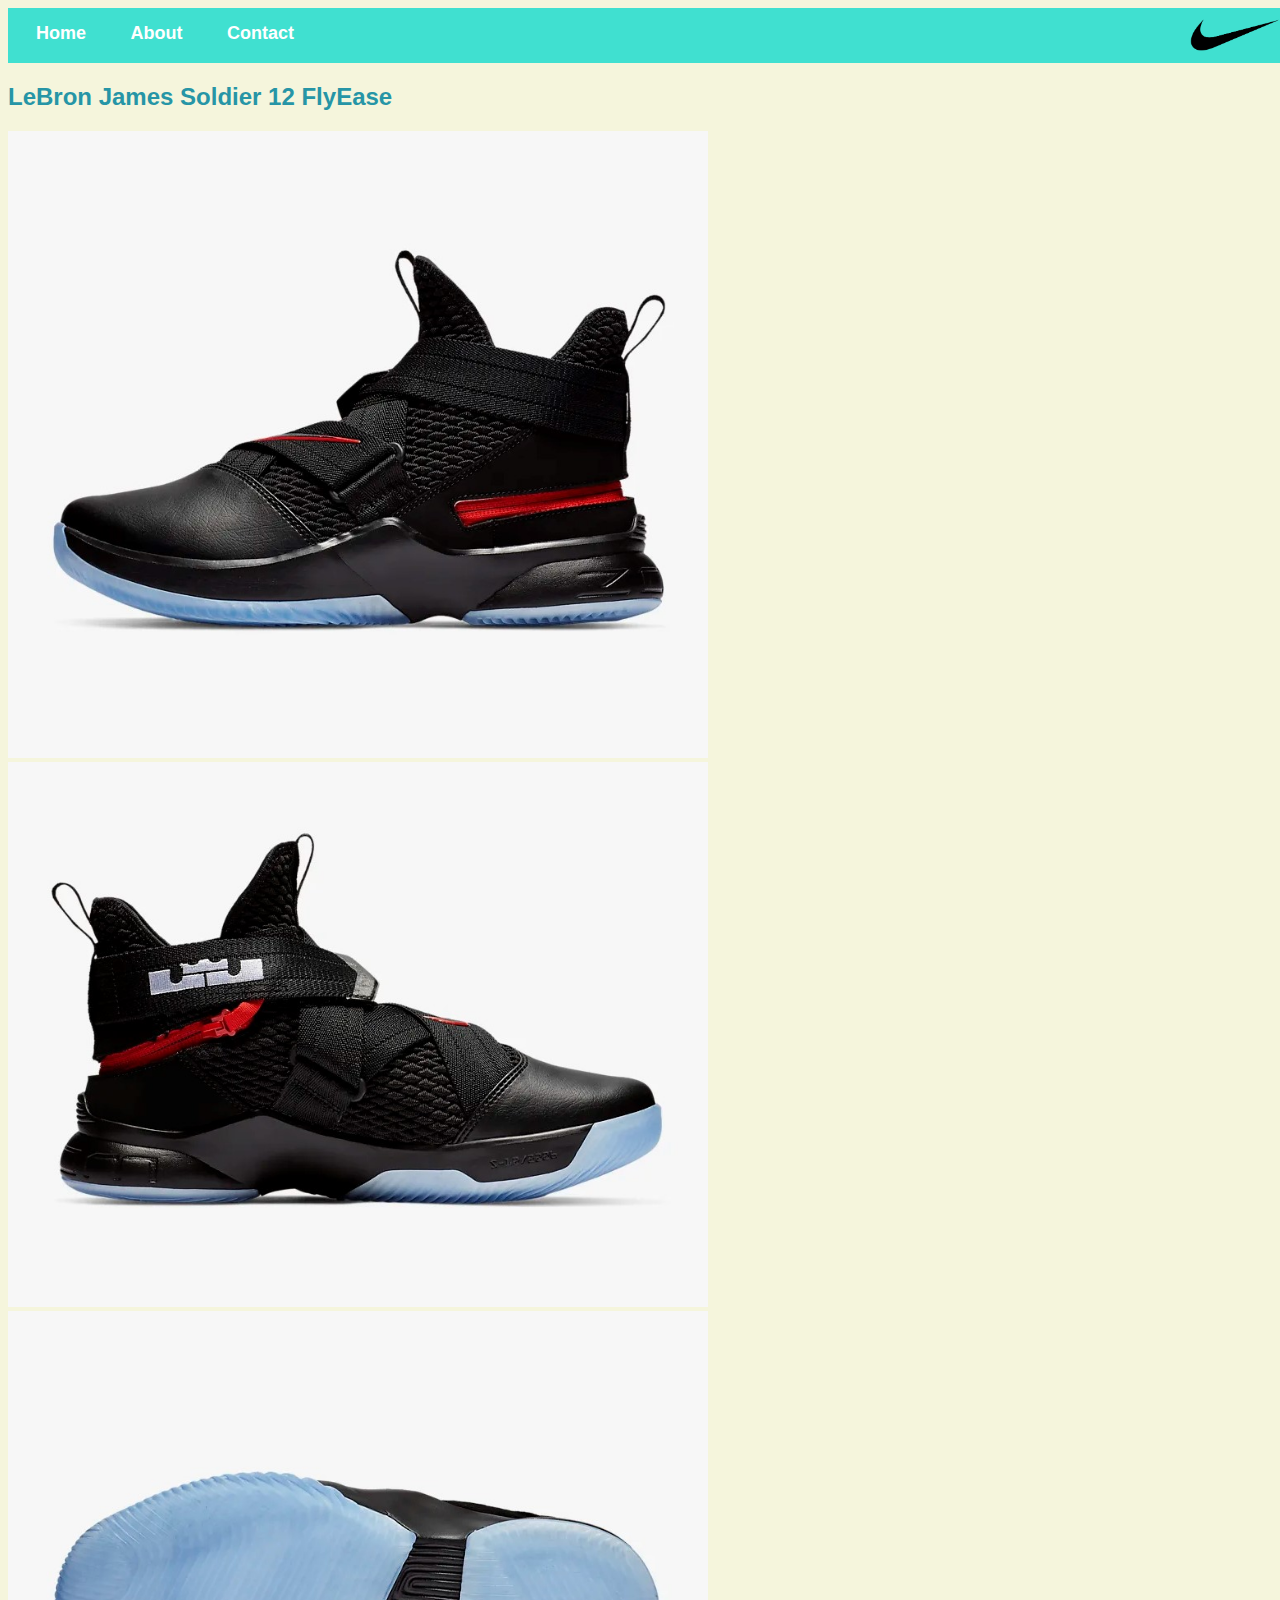
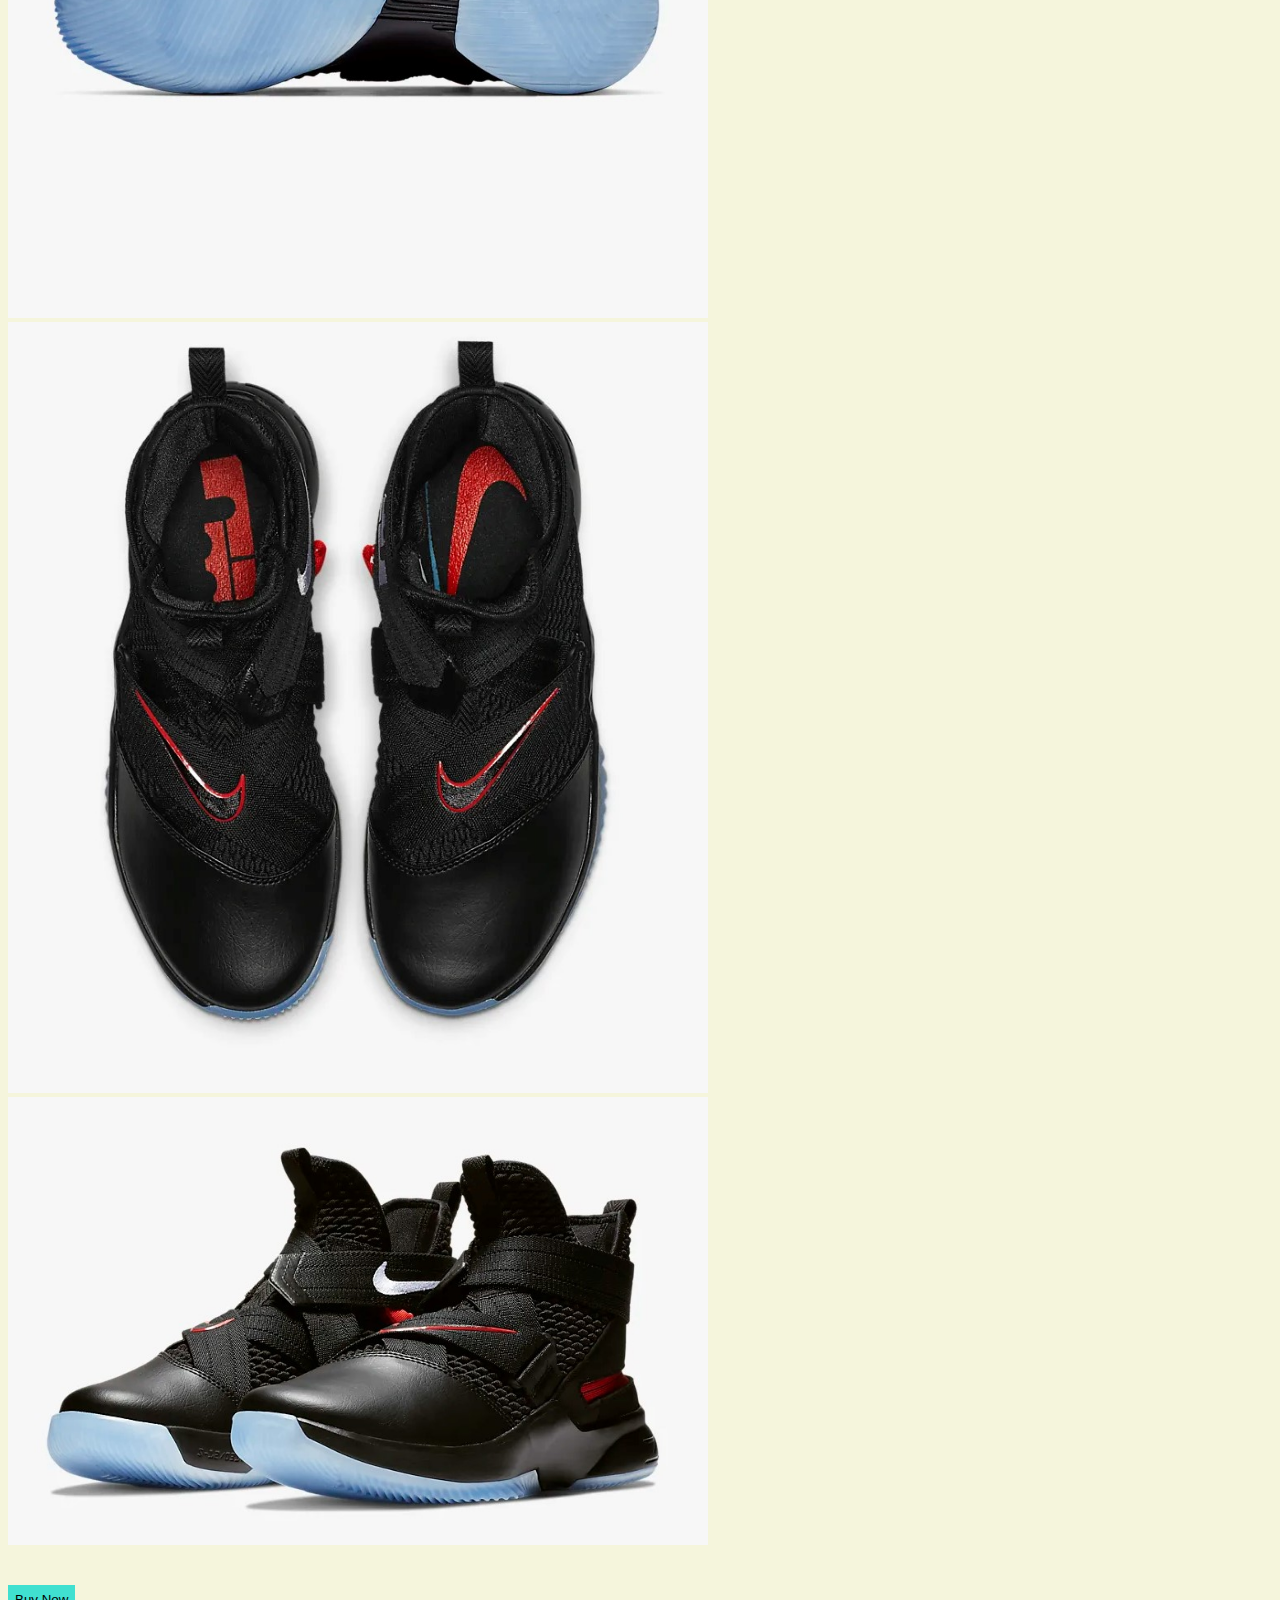
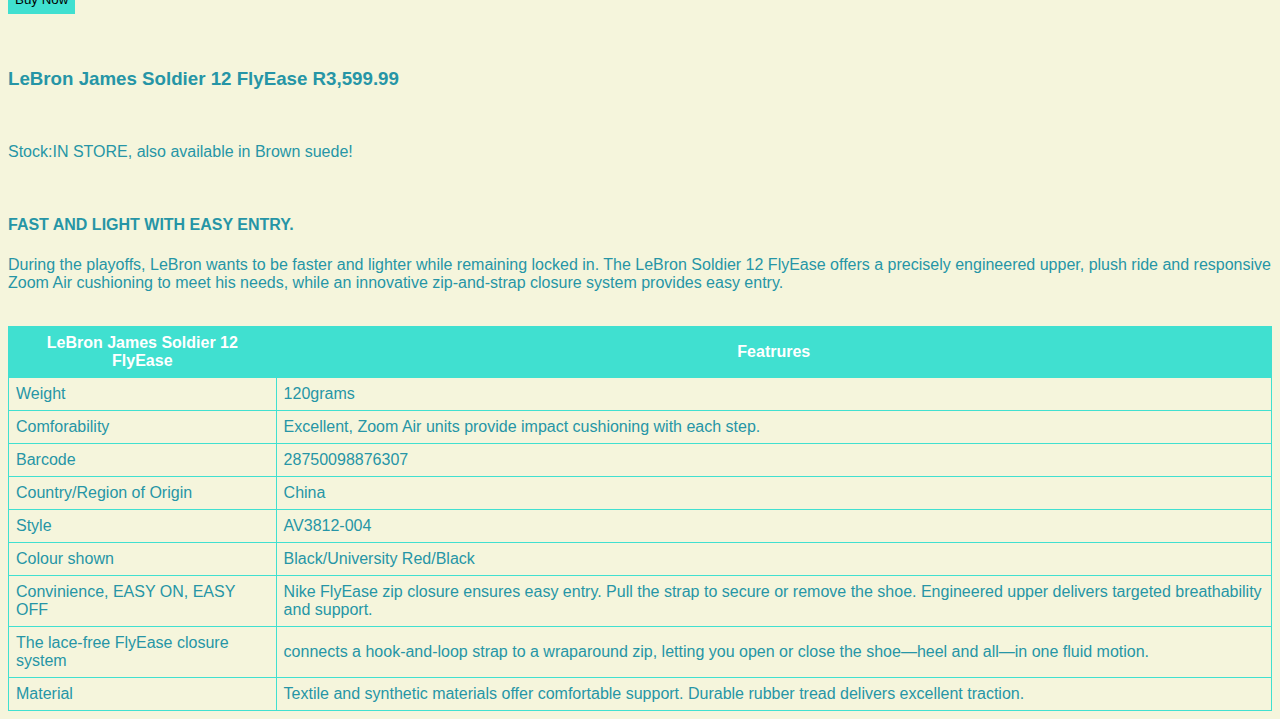
<file: Lebron-James.html>
<!DOCTYPE html>
<html>
      <head>
            <link rel="stylesheet" href="style.css">
      </head>
      <body>
          <div id="menu">
          <a href="index.html">Home</a>
           <a href="about.html">About</a>
               <a href="contact.html">Contact</a>
          </div>
         <h2>LeBron James Soldier 12 FlyEase</h2>
           <div class="gallery"> 
            <img src="images/lebron%20james1.jpg" width="700">
            <br/>
            <img src="images/lebron%20james1,1.jpg" width="700">
            <br/>
            <img src="images/lebron%20james1,2.jpg" width="700">
            <br/>
             <img src="images/lebron%20james1,3.jpg" width="700">
            <br/>
             <img src="images/lebron%20jame%201,4.jpg" width="700">
     </div> 
          
           <br/><br/>
            <a href="buy-now.html"><div class="submit"> <input class="button" type="Submit" value="Buy Now"></div></a>
          <br/><br/>
          
          <h3>LeBron James Soldier 12 FlyEase R3,599.99</h3>
          <br/>
          <p>Stock:IN STORE, also available in Brown suede!</p>
          <br/>
          
          
        
         <h4> FAST AND LIGHT WITH EASY ENTRY.</h4>


<p>During the playoffs, LeBron wants to be faster and lighter while remaining locked in. The LeBron Soldier 12 FlyEase offers a precisely engineered upper, plush ride and responsive Zoom Air cushioning to meet his needs, while an innovative zip-and-strap closure system provides easy entry.</p>


<br>


             <table border="1">
              <tr>
         <th>LeBron James Soldier 12 FlyEase</th>
                  <th>Featrures</th>

          </tr>
          
          
          <tr>    <td>Weight</td>
                  <td>120grams</td>
          </tr>
              <tr>   <td>Comforability</td>
                     <td>Excellent, Zoom Air units provide impact cushioning with each step.</td>
          </tr>
              <tr>
                       <td>Barcode</td>
                       <td>28750098876307</td>
              </tr>
              <tr>
                      <td>Country/Region of Origin</td> 
                  <td>China</td>
              </tr>
              <tr>
                     <td>Style</td>
                  <td> AV3812-004</td>
              </tr>
              <tr>
              <td>Colour shown</td>
                  <td> Black/University Red/Black</td>
              </tr>
                 <tr>
                 <td>Convinience, EASY ON, EASY OFF</td>
                  <td>Nike FlyEase zip closure ensures easy entry. Pull the strap to secure or remove the shoe.
Engineered upper delivers targeted breathability and support.</td>
              </tr>
                 <tr>
                  <td>The lace-free FlyEase closure system</td>
                  <td>connects a hook-and-loop strap to a wraparound zip, letting you open or close the shoe—heel and all—in one fluid motion.</td>
              </tr>
          <tr>
           <td>Material</td>
                  <td>Textile and synthetic materials offer comfortable support.

Durable rubber tread delivers excellent traction.</td>
              </tr>
          </table>
         
      </body>
</html>
</file>
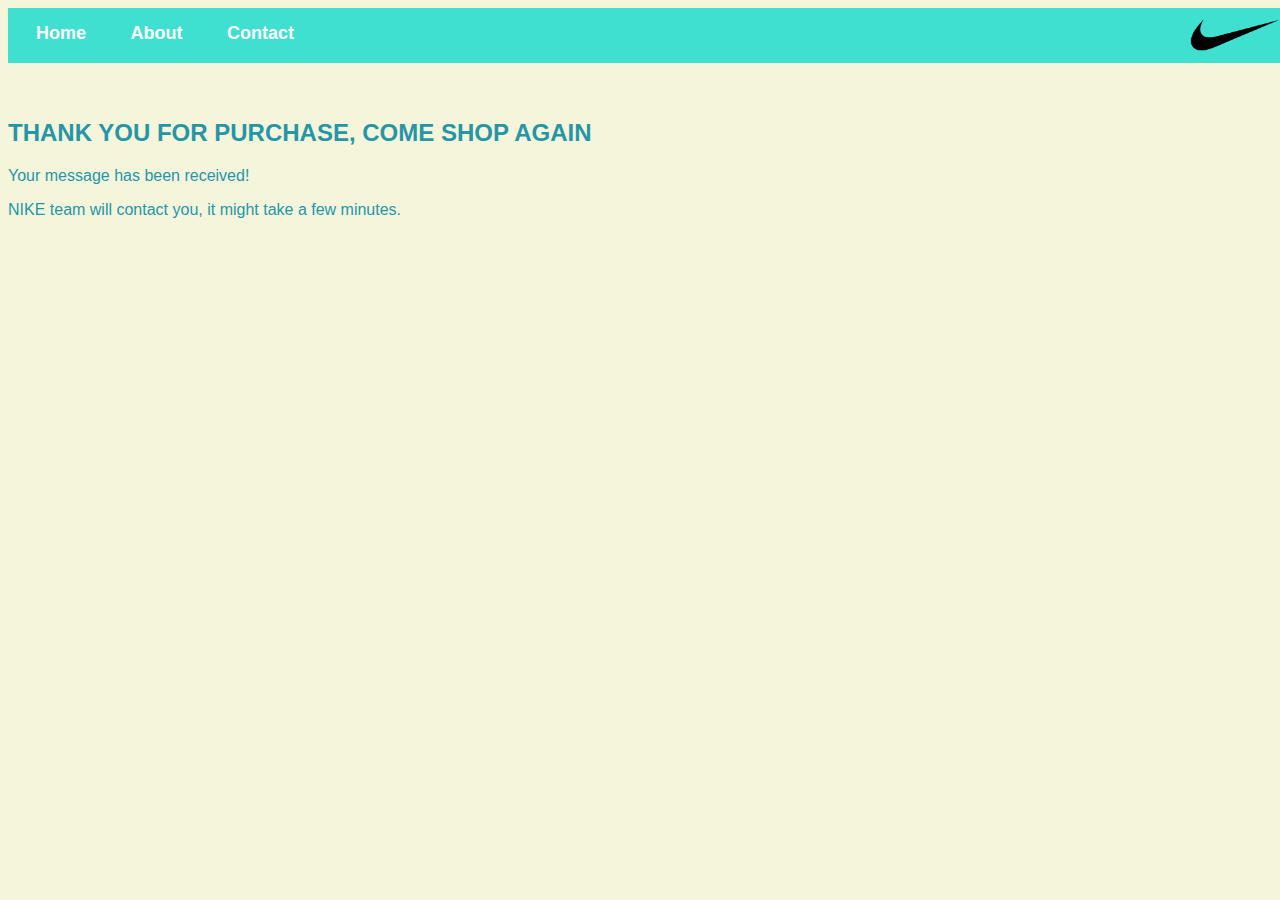
<file: message-sent.html>
<!DOCTYPE html>
<html>
      <head>
            <link rel="stylesheet" href="style.css">
      </head>
      <body>
          <div id="menu">
          <a href="index.html">Home</a>
           <a href="about.html">About</a>
               <a href="contact.html">Contact</a>
          </div>
          <br><br>
          
         <h2>THANK YOU FOR PURCHASE, COME SHOP AGAIN</h2>
            <p>Your message has been received!</p>
               <p>NIKE team will contact you, it might take a few minutes.</p> 

         
      </body>
</html>
</file>
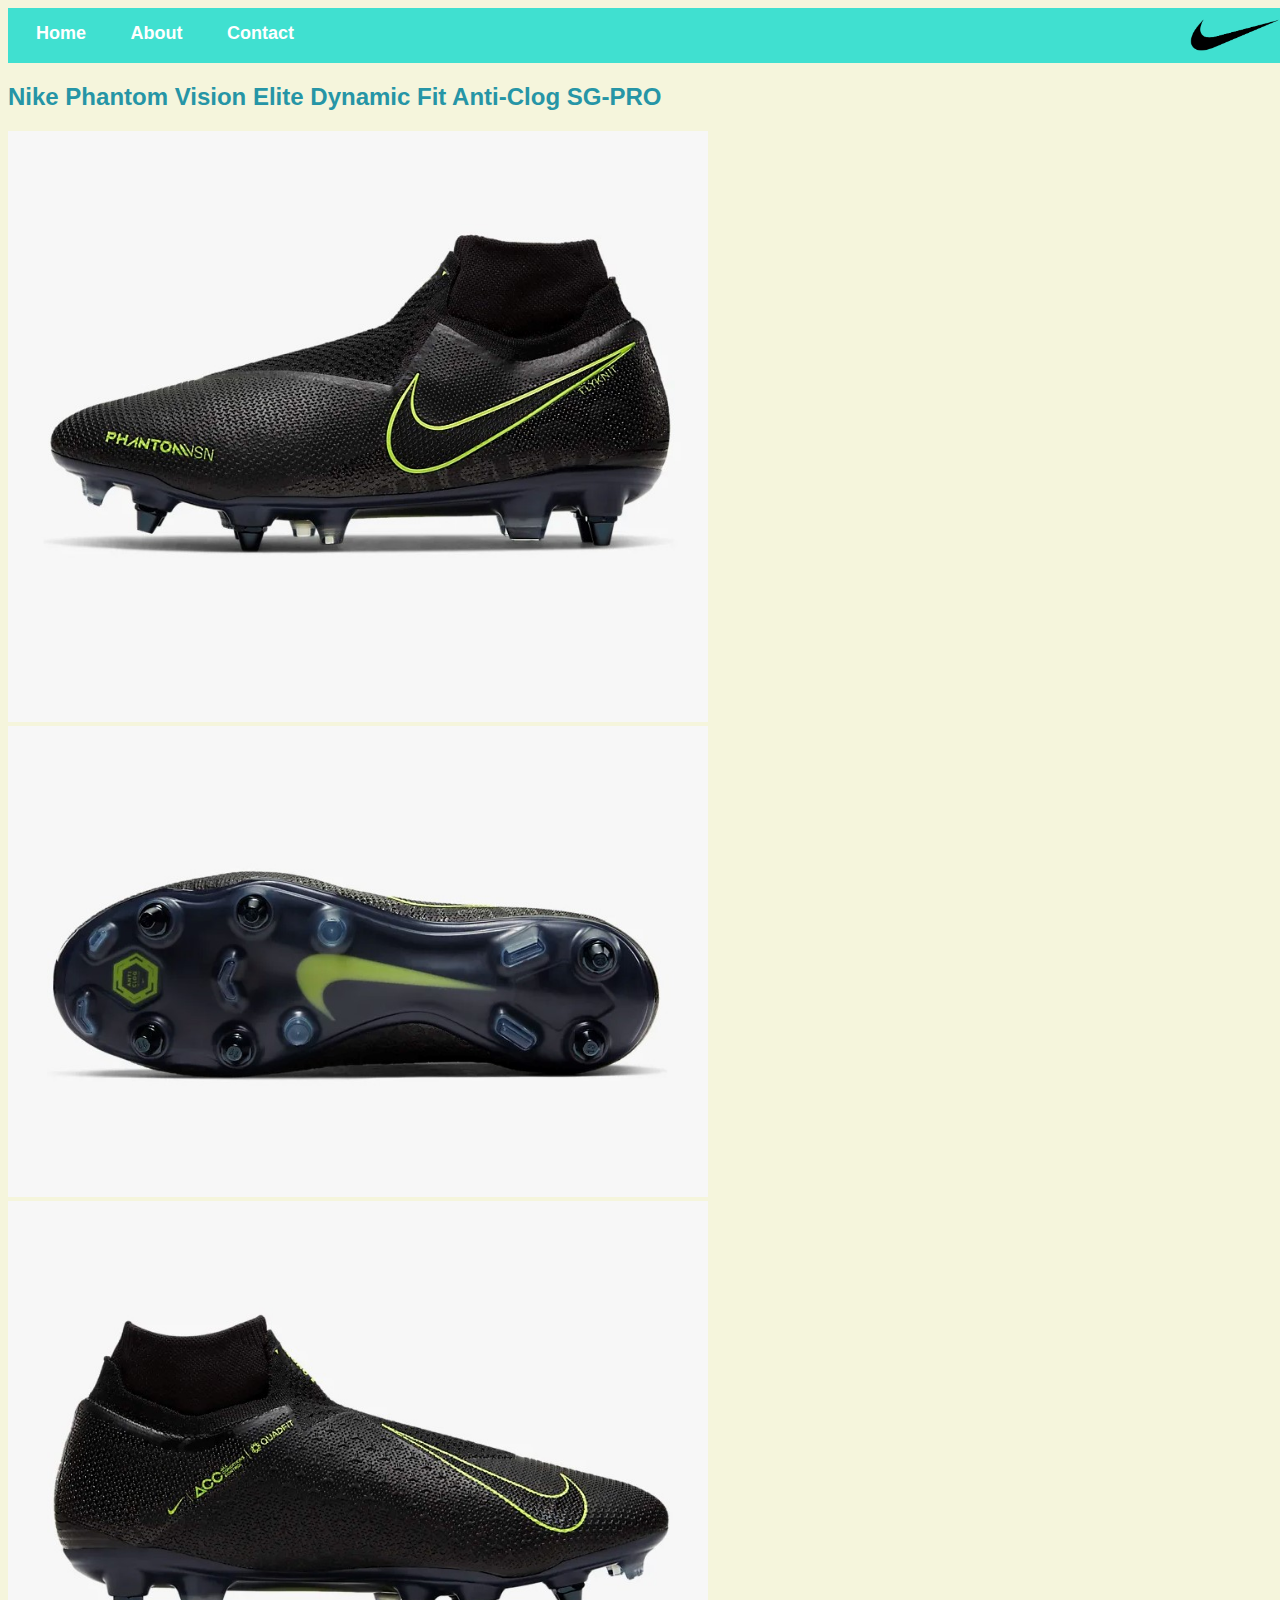
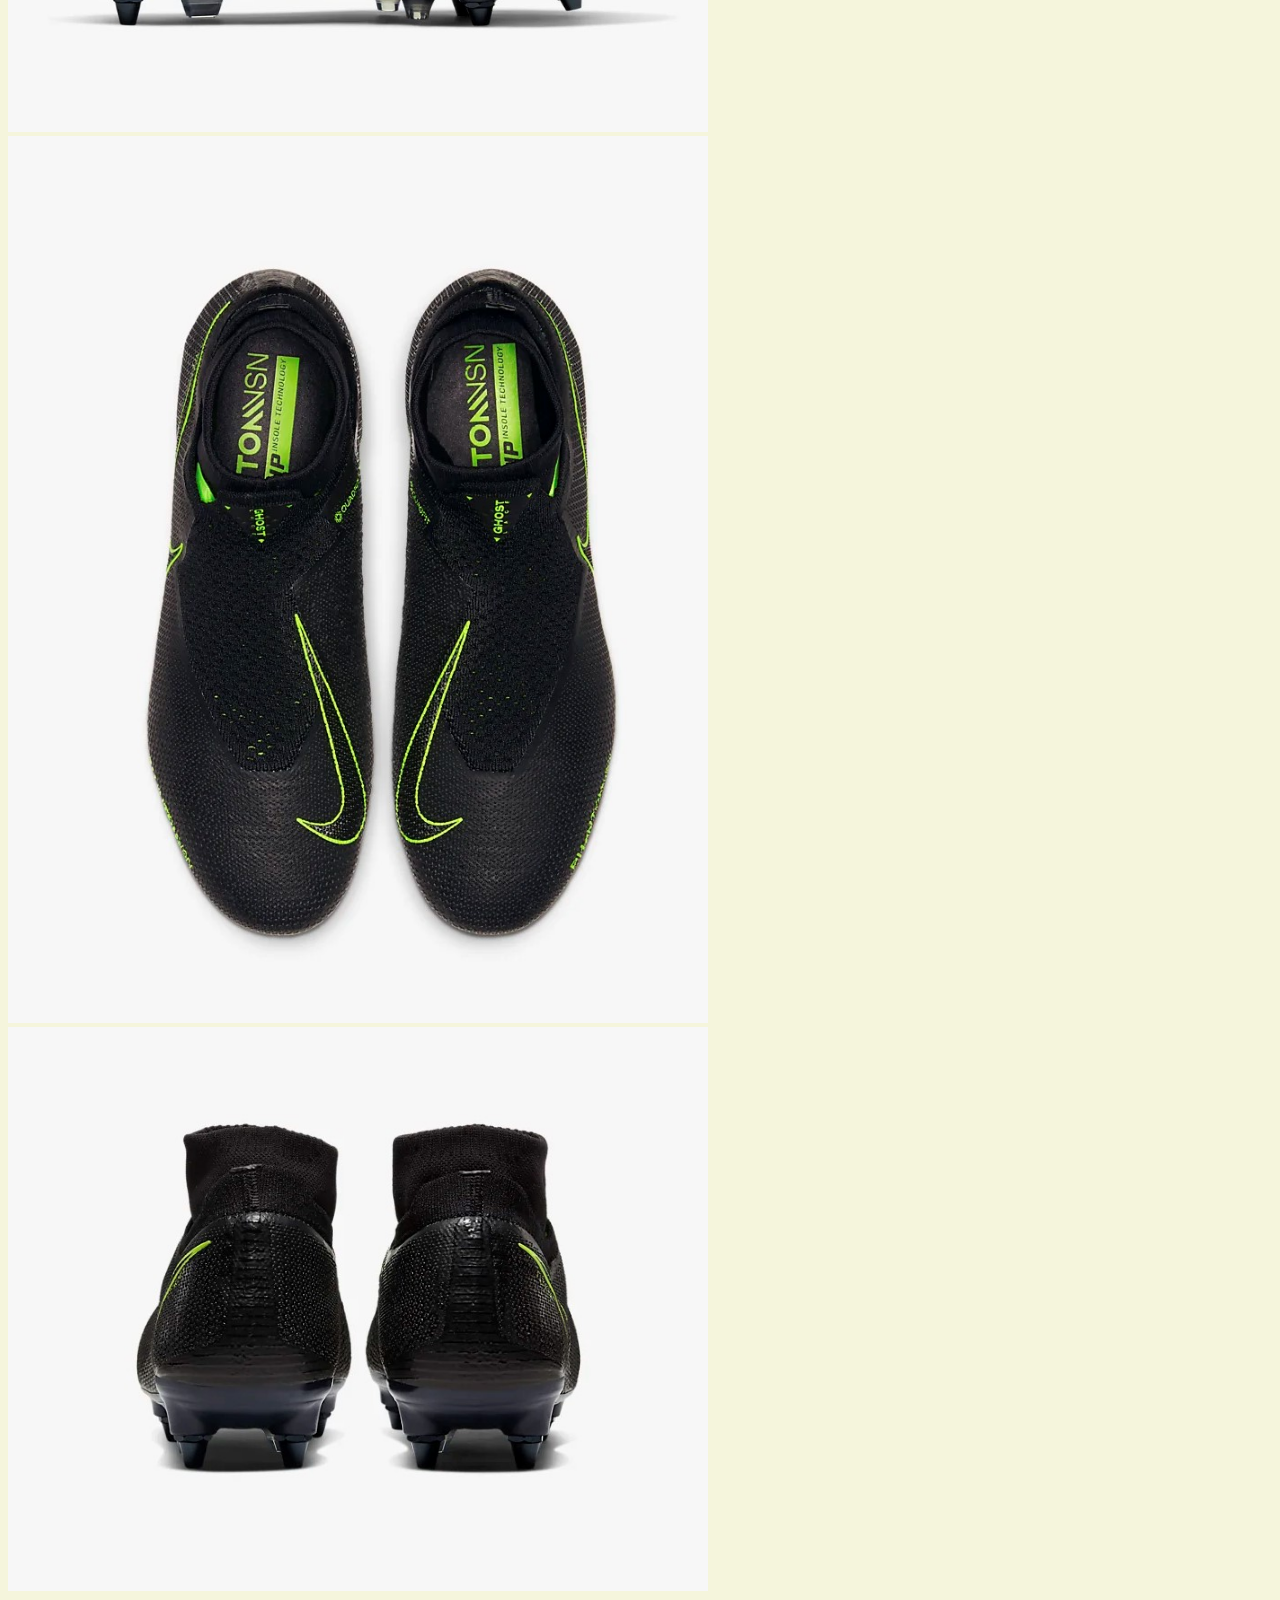
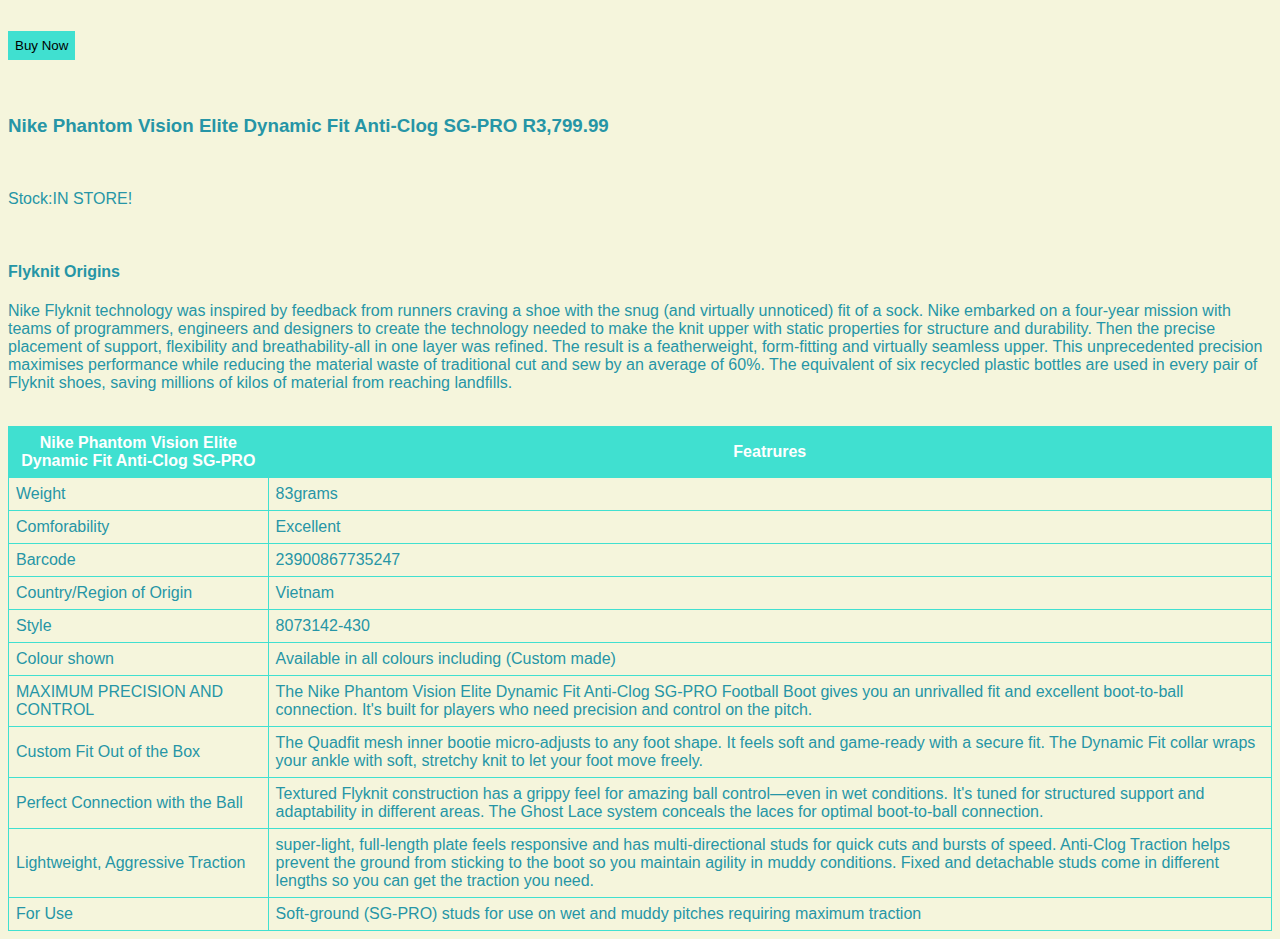
<file: Phantom-Vision.html>
<!DOCTYPE html>
<html>
      <head>
            <link rel="stylesheet" href="style.css">
      </head>
      <body>
          <div id="menu">
          <a href="index.html">Home</a>
           <a href="about.html">About</a>
               <a href="contact.html">Contact</a>
          </div>
         <h2>Nike Phantom Vision Elite Dynamic Fit Anti-Clog SG-PRO</h2>
           <div class="gallery"> 
            <img src="images/pv1.jpg" width="700">
            <br/>
            <img src="images/pv1,1.jpg" width="700">
            <br/>
            <img src="images/pv1,2.jpg" width="700">
            <br/>
             <img src="images/pv1,3.jpg" width="700">
            <br/>
             <img src="images/pv1,4.jpg" width="700">  
     </div>  
                <br/><br/>
          <a href="buy-now.html"><div class="submit"> <input class="button" type="Submit" value="Buy Now"></div></a>
          <br/><br/>
          
          <h3>Nike Phantom Vision Elite Dynamic Fit Anti-Clog SG-PRO R3,799.99</h3>
          <br/>
          <p>Stock:IN STORE!</p>
          <br/>

          <h4>Flyknit Origins</h4>

<p>Nike Flyknit technology was inspired by feedback from runners craving a shoe with the snug (and virtually unnoticed) fit of a sock. Nike embarked on a four-year mission with teams of programmers, engineers and designers to create the technology needed to make the knit upper with static properties for structure and durability. Then the precise placement of support, flexibility and breathability-all in one layer was refined. The result is a featherweight, form-fitting and virtually seamless upper. This unprecedented precision maximises performance while reducing the material waste of traditional cut and sew by an average of 60%. The equivalent of six recycled plastic bottles are used in every pair of Flyknit shoes, saving millions of kilos of material from reaching landfills.</p>

        <br>
     
            <table border="1">
              <tr>
         <th>Nike Phantom Vision Elite Dynamic Fit Anti-Clog SG-PRO</th>
                  <th>Featrures</th>

          </tr>
          
          
          <tr>    <td>Weight</td>
                  <td>83grams</td>
          </tr>
              <tr>   <td>Comforability</td>
                     <td>Excellent</td>
          </tr>
              <tr>
                       <td>Barcode</td>
                       <td>23900867735247</td>
              </tr>
              <tr>
                      <td>Country/Region of Origin</td> 
                  <td>Vietnam</td>
              </tr>
              <tr>
                     <td>Style</td>
                  <td> 8073142-430</td>
              </tr>
              <tr>
              <td>Colour shown</td>
                  <td>Available in all colours including (Custom made)</td>
              </tr>
                 <tr>
                 <td>MAXIMUM PRECISION AND CONTROL</td>
                  <td>The Nike Phantom Vision Elite Dynamic Fit Anti-Clog SG-PRO Football Boot gives you an unrivalled fit and excellent boot-to-ball connection. It's built for players who need precision and control on the pitch.</td>
              </tr>
                 <tr>
                     <td>Custom Fit Out of the Box</td>
                  <td> The Quadfit mesh inner bootie micro-adjusts to any foot shape. It feels soft and game-ready with a secure fit. The Dynamic Fit collar wraps your ankle with soft, stretchy knit to let your foot move freely.</td>
              </tr>
                 <tr>
                     <td>Perfect Connection with the Ball</td>
                  <td> Textured Flyknit construction has a grippy feel for amazing ball control—even in wet conditions. It's tuned for structured support and adaptability in different areas. The Ghost Lace system conceals the laces for optimal boot-to-ball connection.</td>
              </tr>
                 <tr>
                     <td>Lightweight, Aggressive Traction</td>
                  <td>  super-light, full-length plate feels responsive and has multi-directional studs for quick cuts and bursts of speed. Anti-Clog Traction helps prevent the ground from sticking to the boot so you maintain agility in muddy conditions. Fixed and detachable studs come in different lengths so you can get the traction you need.</td>
              </tr>
                 <tr>
                     <td>For Use</td>
                  <td> Soft-ground (SG-PRO) studs for use on wet and muddy pitches requiring maximum traction</td>
              </tr>
          </table>
          
         
      </body>
</html>
</file>
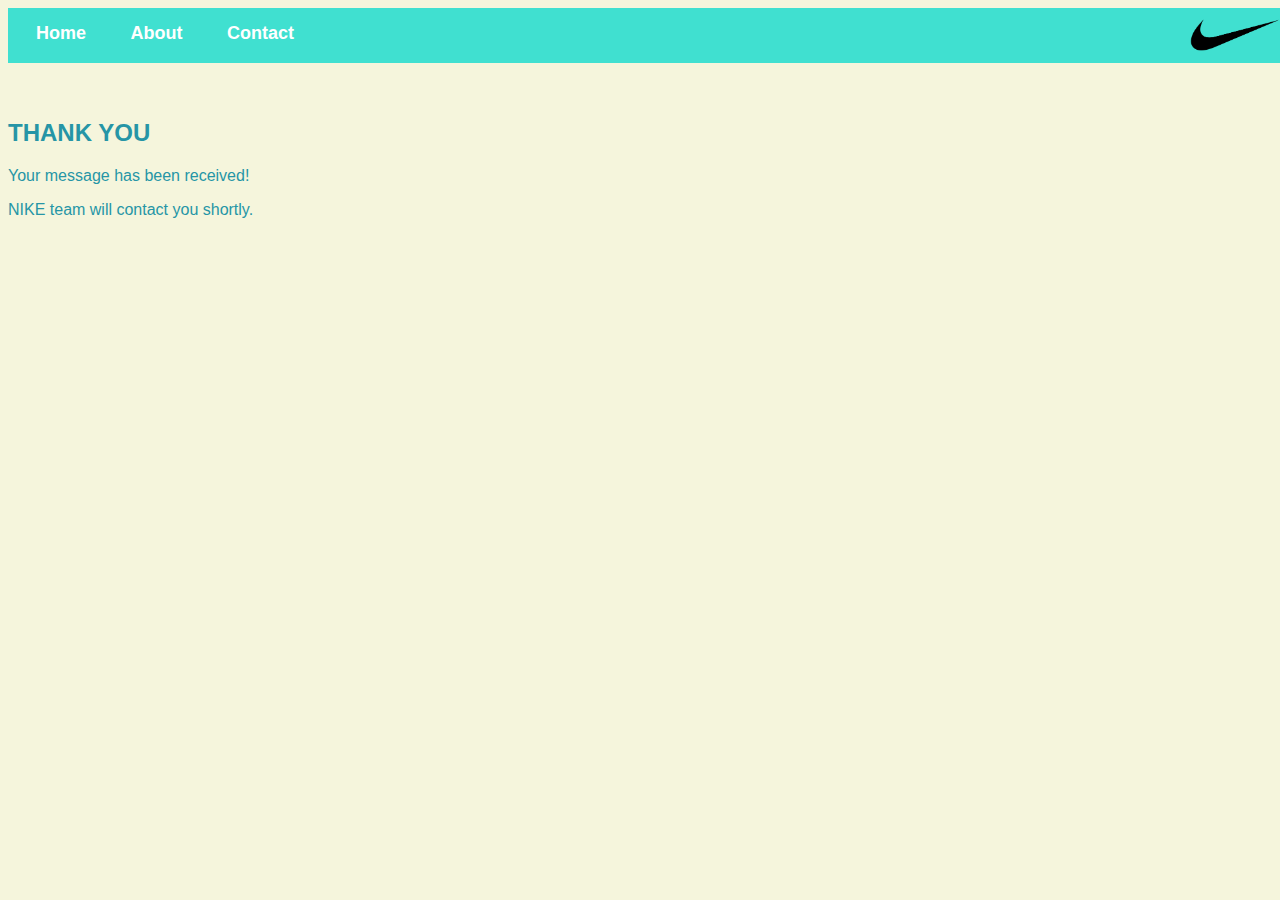
<file: sent-via-contact.html>
<!DOCTYPE html>
<html>
      <head>
            <link rel="stylesheet" href="style.css">
      </head>
      <body>
          <div id="menu">
          <a href="index.html">Home</a>
           <a href="about.html">About</a>
               <a href="contact.html">Contact</a>
          </div>
          <br><br>
          
         <h2>THANK YOU</h2>
            <p>Your message has been received!</p>
               <p>NIKE team will contact you shortly.</p> 

         
      </body>
</html>
</file>
<file: style.css>
.gallery img{
    width:100;
}


body{
  background-color:beige;  
   font-family: Helvetica, sans-serif;
    color:  #2695A6;
}
h3{
    
    color: #2695A6;
   
}

  


#menu{
width:100%;
    height:40px;
    background-color:turquoise;
    padding-top: 15px;
    
    
    background-image: url(images/.png);
    background-repeat: no-repeat;
    background-position: right;
    background-size: 90px;
    padding-left: 8px;
    
     
}

#menu a{
    color:#ffffff;
    font-family: Helvetica, sans-serif;
    font-size: 18px;
    text-decoration: none;
    font-weight: 800;

    
    padding-left: 20px;
    padding-right: 20px;
}


#menu a:hover{
    color:cornflowerblue;

}
ul{
    list-style-image: url('images/pointer-icon.png');
}


.button {
    background-color: turquoise;
    color: black; 
    padding:7px 7px;
    border:none
}

.button:hover{
    background-color: cornflowerblue;
    
}

table{
    font-family: Helvetica, sans-serif;
    border-collapse: collapse;
      border-width: 1px;
    border-style:solid;
    border-color: turquoise;
    
}

th{
    font-weight: 800;
    background-color: turquoise;
    color:#fff;
   font-family: Helvetica, sans-serif;
   padding: 7px;
       
}
    
 td{
   padding: 7px;
     font-weight: 500;
     font-family: Helvetica;
      
    }       
       
.button{
     background-color: turquoise;
    color: black; 
    padding:7px 7px;
    border:none
    
}
    
p{
    font-family: Helvetica;
    font-weight: 500;
    
}
</file>
